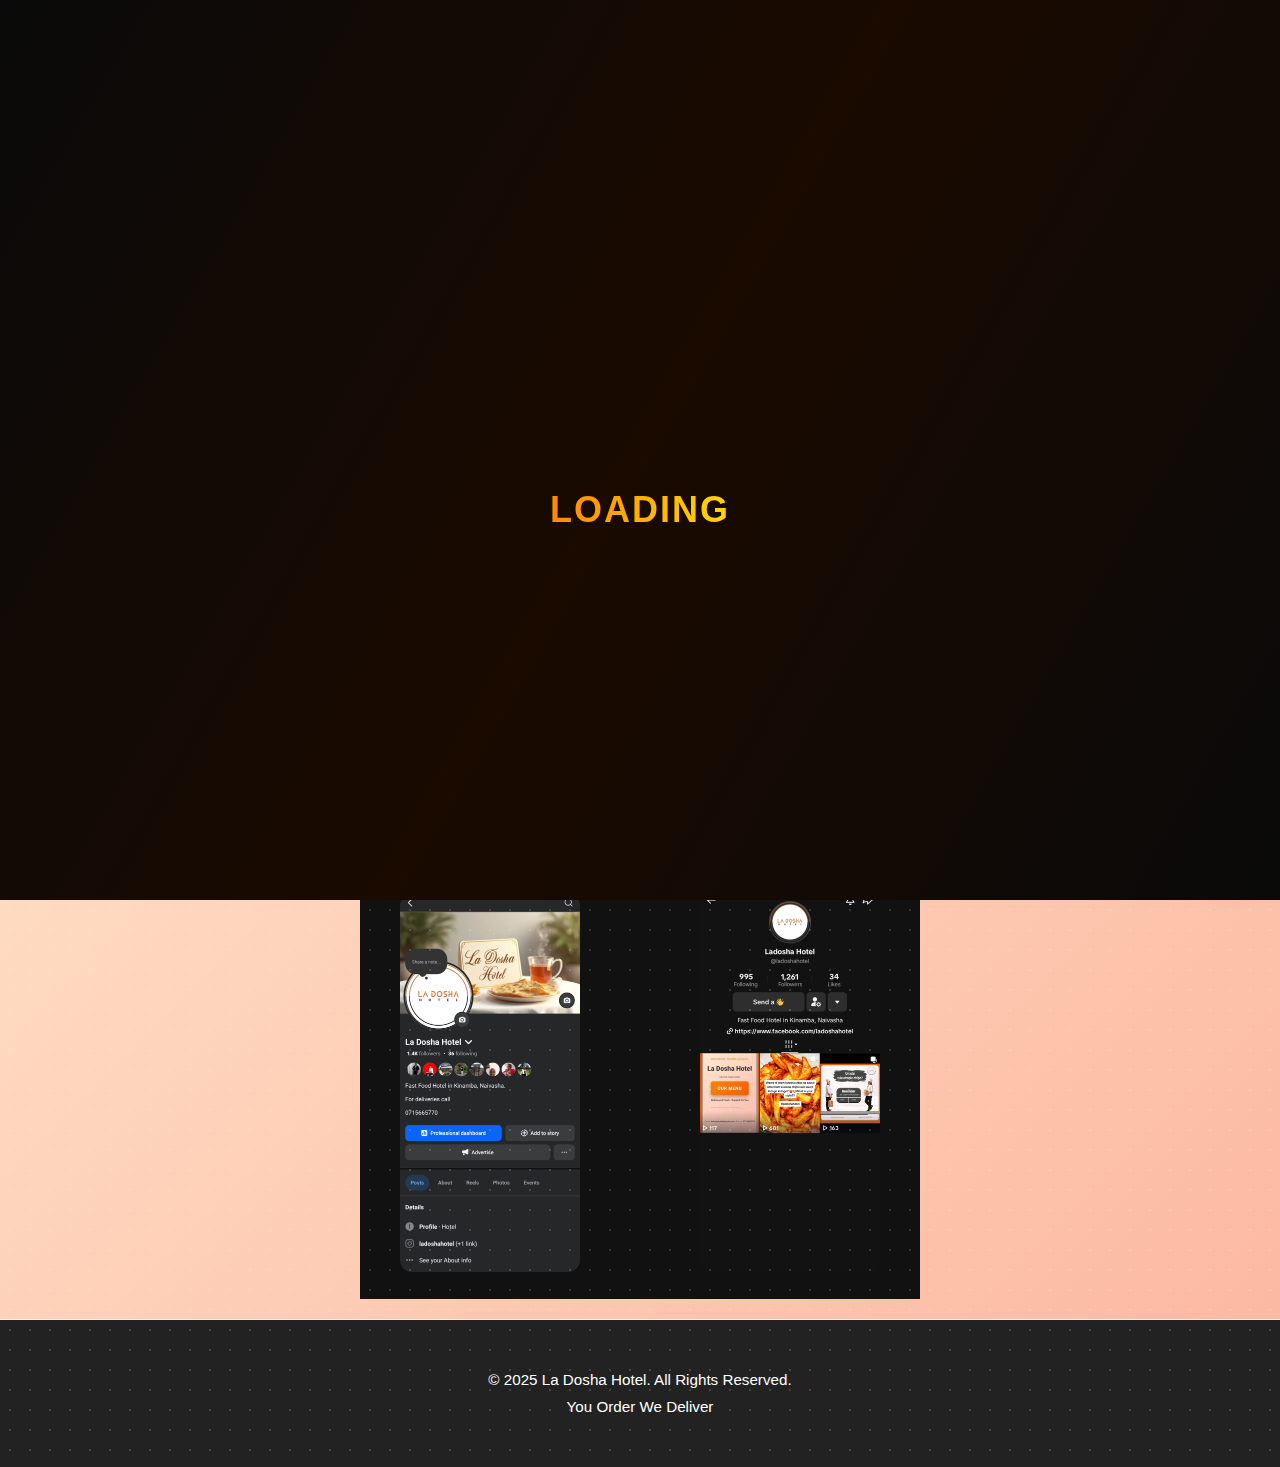
<file: index.html>
<!doctype html>
<html lang="en">
<head>
  <meta charset="utf-8" />
  <meta name="viewport" content="width=device-width,initial-scale=1" />
  <title>Home La Dosha Hotel</title>
  <link rel="stylesheet" href="css/style.css" />
  <link rel="manifest" href="manifest.json">
  <meta name="theme-color" content="#ff8800">

  <!-- Favicon -->
  <link rel="icon" type="image/png" href="assets/images/ladoshalogo.png" />
  <link rel="shortcut icon" href="assets/images/ladoshalogo.png" type="image/png" />

  <style>
    /* ===== Reset & Base ===== */
    body {
      margin: 0;
      font-family: sans-serif;
      background: linear-gradient(135deg, #ffecd2, #fcb69f);
      display: flex;
      flex-direction: column;
      align-items: center;
      padding-top: 100px; /* Space for header */
      min-height: 100vh;
      overflow-x: hidden;
      position: relative;
    }
    a { text-decoration: none; color: inherit; }

    /* ===== Header ===== */
    .site-header {
      position: fixed;
      top: 0;
      width: 100%;
      background: rgba(255,255,255,0.95);
      z-index: 10;
      box-shadow: 0 2px 8px rgba(0,0,0,0.1);
    }
    .site-header .container {
      display: flex;
      justify-content: space-between;
      align-items: center;
      padding: 10px 20px;
    }
    .logo img { height:50px; width:auto; }
    .main-nav { display: flex; gap: 20px; align-items: center; }
    .main-nav a { font-weight: 500; color: #333; transition: color 0.3s; }
    .main-nav a:hover { color: #ff8800; }
    .menu-toggle { display: none; flex-direction: column; justify-content: space-between; width: 25px; height: 18px; background: none; border: none; cursor: pointer; }
    .menu-toggle span { display: block; height: 3px; background: #333; border-radius: 2px; transition: 0.3s; }
    .main-nav.active { display: flex; flex-direction: column; gap: 10px; position: absolute; top: 60px; right: 20px; background: #fff; padding: 15px 20px; border-radius: 10px; box-shadow: 0 6px 20px rgba(0,0,0,0.15); }

    /* ===== Hero Section ===== */
    .menu-hero-wrapper { display: flex; flex-direction: column; align-items: center; text-align: center; margin-top: 40px; z-index: 1; }
    #menu-button {
      display: inline-block;
      background: linear-gradient(135deg, #ff8800, #ff6600);
      color: #fff;
      padding: 30px 70px;
      border-radius: 15px;
      font-weight: 800;
      font-size: 2.5rem;
      letter-spacing: 2px;
      box-shadow: 0 12px 25px rgba(0,0,0,0.25);
      cursor: pointer;
      transform: scale(0);
      animation: blowUp 1s forwards;
      animation-timing-function: cubic-bezier(0.68, -0.55, 0.27, 1.55);
      transition: all 0.3s ease;
      position: relative;
      z-index: 2;
    }
    #menu-button:hover { transform: scale(1.08); box-shadow: 0 18px 35px rgba(0,0,0,0.3); background: linear-gradient(135deg, #ff9933, #ff5500); }
    .menu-subtitle { margin-top: 20px; font-size: 1.3rem; font-weight: 500; color: #222; opacity: 0; transform: translateY(20px); animation: slideUp 1s forwards; animation-delay: 1s; }
    .menu-story { margin-top: 15px; font-size: 1.4rem; font-weight: bold; color: #222; max-width: 800px; opacity: 0; transform: translateY(20px); animation: slideUp 1s forwards; animation-delay: 1.5s; }
    .hero-contact { margin-top: 25px; font-size: 0.95rem; text-align: center; }
    .hero-contact a { color: #333; font-weight: 500; }

    /* ===== Live Game Section ===== */
    .live-game {
      margin: 40px auto;
      padding: 25px;
      max-width: 600px;
      text-align: center;
      background: #fff;
      border-radius: 16px;
      box-shadow: 0 8px 25px rgba(0,0,0,0.15);
      animation: pulseGlow 2s infinite;
      margin-top: 20px;
      position: sticky;
      top: 100px; /* stays below header */
      z-index: 5;
    }
    .live-indicator {
      display: flex;
      justify-content: center;
      align-items: center;
      font-weight: bold;
      color: #e60000;
      font-size: 1.3rem;
      margin-bottom: 10px;
    }
    .live-indicator .dot {
      width: 12px;
      height: 12px;
      background: #e60000;
      border-radius: 50%;
      margin-right: 8px;
      animation: blink 1s infinite;
    }
    .live-desc {
      font-size: 1.1rem;
      color: #333;
      margin-bottom: 15px;
    }
    .live-btn {
      display: inline-block;
      padding: 12px 25px;
      font-weight: bold;
      font-size: 1.1rem;
      background: linear-gradient(135deg, #ff8800, #ff5500);
      color: #fff;
      border-radius: 10px;
      box-shadow: 0 6px 18px rgba(0,0,0,0.2);
      transition: transform 0.3s ease, background 0.3s ease;
    }
    .live-btn:hover {
      transform: scale(1.05);
      background: linear-gradient(135deg, #ff9933, #ff3300);
    }
    @keyframes blink {
      0%, 50%, 100% { opacity: 1; }
      25%, 75% { opacity: 0; }
    }
    @keyframes pulseGlow {
      0% { box-shadow: 0 0 10px rgba(255,0,0,0.3); }
      50% { box-shadow: 0 0 25px rgba(255,0,0,0.6); }
      100% { box-shadow: 0 0 10px rgba(255,0,0,0.3); }
    }

    /* ===== Animations ===== */
    @keyframes blowUp { 0% { transform: scale(0); opacity:0; } 60% { transform: scale(1.2); opacity:1; } 80% { transform: scale(0.95); } 100% { transform: scale(1); } }
    @keyframes slideUp { from { opacity: 0; transform: translateY(20px); } to { opacity: 1; transform: translateY(0); } }

    /* Floating particles */
    body::before {
      content:"";
      position:absolute; top:0; left:0; width:100%; height:100%;
      background: radial-gradient(circle, rgba(255,255,255,0.15) 1px, transparent 1px);
      background-size: 20px 20px; pointer-events:none;
      animation: moveParticles 30s linear infinite; z-index: 0;
    }
    @keyframes moveParticles { from { background-position:0 0; } to { background-position:400px 400px; } }

    /* ===== Footer ===== */
    .footer { margin-top: auto; width: 100%; background: #222; color: #fff; padding: 30px 20px; text-align: center; font-size: 0.95rem; }

    /* ===== Responsive ===== */
    @media(max-width:768px){
      #menu-button { font-size:2rem; padding:25px 50px; }
      .menu-subtitle { font-size:1.1rem; }
      .menu-story { font-size:1rem; letter-spacing: 0.3rem; }
      .main-nav { display: none; flex-direction: column; }
      .menu-toggle { display: flex; }
      .main-nav.active { display: flex; }
    }
  </style>
</head>
<body>
<script>
  // Load preloader
  fetch("preloader.html")
    .then(r => r.text())
    .then(data => {
      document.body.insertAdjacentHTML("afterbegin", data);
      document.body.style.overflow = "hidden";
      window.addEventListener("load", () => {
        const preloader = document.getElementById("preloader");
        if(preloader){ preloader.classList.add("fade-out"); setTimeout(()=>preloader.remove(),600); }
        document.body.style.overflow = "auto";
      });
      setTimeout(() => {
        const preloader = document.getElementById("preloader");
        if(preloader){ preloader.classList.add("fade-out"); setTimeout(()=>preloader.remove(),600); document.body.style.overflow = "auto"; }
      }, 5000);
    });
</script>

<!-- HEADER -->
<header class="site-header">
  <div class="header-inner">
    <!-- Logo -->
    <div class="logo">
      <a href="index.html">
        <img src="assets/images/ladoshalogo.png" alt="La Dosha Hotel Logo" />
      </a>
    </div>

    <!-- Nav Menu -->
    <nav class="main-nav" id="navMenu">
      <a href="index.html">Home</a>
      <a href="menu.html">Menu</a>
      <a href="explore.html">Explore</a>
      <a href="about.html">About</a>
      <a href="contact.html">Contact</a>
      <a href="destinations.html">Destination</a>
    </nav>

    <!-- Cart + Hamburger -->
    <div class="header-actions">
      <a href="cart.html" class="cart-float">🛒 <span id="cart-count" class="cart-count">0</span></a>
      <button class="menu-toggle" aria-label="Toggle menu">
        <span></span><span></span><span></span>
      </button>
    </div>
  </div>
</header>

<!-- TOAST -->
<div id="toast" class="toast"></div>

<style>
  .site-header {
    position: fixed;
    top: 0; width: 100%;
    background: #fff;
    box-shadow: 0 2px 8px rgba(0,0,0,0.1);
    z-index: 1000;
  }
  .header-inner {
    display: flex; justify-content: space-between; align-items: center;
    padding: 10px 20px;
  }
  .logo img { height: 50px; width: auto; }
  .main-nav { display: flex; gap: 20px; }
  .main-nav a { color: #333; font-weight: 500; transition: color 0.3s; }
  .main-nav a:hover { color: #ff8800; }
  .header-actions { display: flex; align-items: center; gap: 10px; }

  /* Hamburger */
  .menu-toggle {
    display: none;
    flex-direction: column; justify-content: space-between;
    width: 25px; height: 18px;
    background: none; border: none; cursor: pointer;
  }
  .menu-toggle span {
    display: block;
    height: 3px; background: #333; border-radius: 2px;
  }

  /* Mobile Menu (animated) */
  @media (max-width: 768px) {
    .main-nav {
      display: flex;
      flex-direction: column;
      position: absolute; top: 60px; right: 20px;
      background: #fff;
      padding: 15px 20px;
      border-radius: 10px;
      box-shadow: 0 6px 20px rgba(0,0,0,0.15);
      opacity: 0;
      transform: translateY(-15px);
      pointer-events: none;
      transition: all 0.3s ease;
    }
    .main-nav.active {
      opacity: 1;
      transform: translateY(0);
      pointer-events: auto;
    }
    .menu-toggle { display: flex; }
  }
</style>

<script>
  const menuToggle = document.querySelector('.menu-toggle');
  const navMenu = document.getElementById('navMenu');
  const navLinks = navMenu.querySelectorAll('a');

  // Toggle open/close
  menuToggle.addEventListener('click', () => {
    navMenu.classList.toggle('active');
  });

  // Close menu when a link is clicked
  navLinks.forEach(link => {
    link.addEventListener('click', () => {
      navMenu.classList.remove('active');
    });
  });

  // Optional: close if you click outside menu
  document.addEventListener('click', (e) => {
    if (!navMenu.contains(e.target) && !menuToggle.contains(e.target)) {
      navMenu.classList.remove('active');
    }
  });
</script>



<main class="container">
  <div class="menu-hero-wrapper">
    <div class="animated-bullet">Now Serving • Kinamba, Naivasha</div>
    <h1 class="hype">La Dosha Hotel</h1>
    <div class="hero-subtitle">Fast Food Hotel</div>
    <a href="menu.html" id="menu-button" class="menu-button" role="button" aria-label="Open Menu">OPEN MENU</a>
    <span class="menu-subtitle">You Order, We Deliver.</span>
    <p class="menu-story" id="clock"></p>
    <script>
      function updateClock() {
        const now = new Date();
        const options = { weekday: 'long', hour: '2-digit', minute: '2-digit', second: '2-digit' };
        document.getElementById("clock").textContent = now.toLocaleTimeString([], options);
      }
      setInterval(updateClock, 1000);
      updateClock();
    </script>
    <div class="hero-contact">
      Email: <a href="mailto:ladoshahotel@gmail.com">ladoshahotel@gmail.com</a> • 
      Phone: <a href="tel:+254715665770">+254 715 665 770</a>
    </div>
  </div>

  <!-- 🔴 Live Game Section -->
  <section class="live-game">
    <div class="live-indicator">
      <span class="dot"></span> Live Game Ongoing
    </div>
    <p class="live-desc">Spin the wheel now and order a surprise meal!</p>
    <a href="game.html" class="live-btn">Join Game</a>
  </section>
</main>

<!-- SOCIAL MEDIA SECTION ABOVE FOOTER -->
<div id="social-media-section">
  <div id="facebook-bar">
    <a href="https://www.facebook.com/ladoshahotel" target="_blank" class="facebook-link">
      <img src="assets/Social Media Platforms/facebook-screenshot.jpg" alt="Facebook Screenshot">
    </a>  
  </div>

  <div id="tiktok-bar">
    <a href="https://www.tiktok.com/@ladoshahotel" target="_blank" class="tiktok-link">
      <img src="assets/Social Media Platforms/tiktok-screenshot.jpg" alt="TikTok Screenshot">
    </a>
  </div>
</div>

<style>
  /* Container above footer */
  #social-media-section {
    display: flex;
    justify-content: space-between; /* Facebook left, TikTok right */
    align-items: center;
    padding: 20px 40px; 
    background-color: #111;
    max-width: 1200px; /* optional: keeps content from stretching too much */
    margin: 0 auto;     /* centers container on ultra-wide screens */    
    margin-bottom: 20px;
  }

  /* Links and images */
  .facebook-link img, .tiktok-link img {
    width: 180px; 
    height: auto;
    border-radius: 12px;
    object-fit: cover;
    transition: transform 0.3s, box-shadow 0.3s;
    cursor: pointer;
  }

  .facebook-link img:hover, .tiktok-link img:hover {
    transform: scale(1.05);
    box-shadow: 0 4px 12px rgba(0,0,0,0.4);
  }

  #facebook-bar {
  margin-right: 60px; /* increase space to TikTok */
}

#tiktok-bar {
  margin-left: 60px;  /* optional: adds extra spacing from Facebook */
}

  /* Responsive adjustments */
  @media (max-width: 1024px) {
    .facebook-link img, .tiktok-link img {
      width: 160px;
    }
  }

  @media (max-width: 768px) {
    .facebook-link img, .tiktok-link img {
      width: 140px;
    }
  }

  @media (max-width: 480px) {
    .facebook-link img, .tiktok-link img {
      width: 110px;
    }
  }
</style>



<footer class="footer">
  <div class="container">
    <p>&copy; 2025 La Dosha Hotel. All Rights Reserved.</p>
    <p>You Order We Deliver</p>
  </div>
</footer>

<script>
  // ------------------ CART FUNCTIONS ------------------
  function addToCart(id, name, price, qty, extra) {
    let cart = JSON.parse(localStorage.getItem("cart")) || [];

    let existing = cart.find(item => item.id === id);
    if (existing) {
      existing.qty += qty;
    } else {
      cart.push({ id, name, price, qty, img: extra?.img || "", note: extra?.note || "" });
    }

    localStorage.setItem("cart", JSON.stringify(cart));
    updateCartCount();
    showToast(name + " added to cart ✅");
  }

  function updateCartCount() {
    let cart = JSON.parse(localStorage.getItem("cart")) || [];
    let total = cart.reduce((sum, item) => sum + item.qty, 0);

    // ✅ Make sure we target the cart-count element
    const cartCount = document.getElementById("cart-count");
    if (cartCount) cartCount.textContent = total;
  }

  function showToast(msg){
    const toast = document.getElementById("toast");
    toast.textContent = msg;
    toast.classList.add("show");
    setTimeout(()=>toast.classList.remove("show"), 2000);
  }

  // ✅ Run on page load so cart count is correct
  document.addEventListener("DOMContentLoaded", updateCartCount);
</script>


<script>
  const menuToggle = document.querySelector('.menu-toggle');
  const navMenu = document.getElementById('navMenu');
  menuToggle.addEventListener('click', () => navMenu.classList.toggle('active'));
  if ('serviceWorker' in navigator) {
    navigator.serviceWorker.register('service-worker.js')
      .then(() => console.log('Service Worker registered'));
  }
</script>

<!-- PWA Install Button (Persistent Float) -->
<div id="install-widget" style="
  position: fixed;
  bottom: 80px;
  left: 20px;
  width: 220px;
  background: #ff8800;
  color: #fff;
  padding: 12px 16px;
  border-radius: 12px;
  box-shadow: 0 4px 15px rgba(0,0,0,0.2);
  font-family: sans-serif;
  display: flex;
  align-items: center;
  justify-content: space-between;
  z-index: 9999;
  cursor: pointer;
  transition: transform 0.3s ease;
">
  <span style="font-weight: bold; font-size: 14px;">Install La Dosha App</span>
  <button id="install-widget-btn" style="
    background: #fff;
    color: #ff8800;
    border: none;
    border-radius: 8px;
    padding: 6px 12px;
    font-weight: bold;
    cursor: pointer;
  ">⬇️</button>
</div>

<script>
let deferredPrompt;
const installWidget = document.getElementById('install-widget');
const installBtn = document.getElementById('install-widget-btn');

installWidget.style.display = 'none'; // Hide initially

// Triggered when PWA can be installed
window.addEventListener('beforeinstallprompt', (e) => {
  e.preventDefault();
  deferredPrompt = e;
  installWidget.style.display = 'flex';
  installWidget.style.transform = 'translateX(0)';
});

// Click on widget to install
installBtn.addEventListener('click', async () => {
  if(deferredPrompt){
    deferredPrompt.prompt();
    const { outcome } = await deferredPrompt.userChoice;
    console.log('User choice:', outcome);
    deferredPrompt = null;
    if(outcome === 'accepted'){
      installWidget.style.display = 'none';
    }
  }
});

// Optional: click anywhere on widget triggers install
installWidget.addEventListener('click', () => installBtn.click());

// Optional: minimize on swipe or click outside
let minimized = false;
installWidget.addEventListener('dblclick', () => {
  if(!minimized){
    installWidget.style.transform = 'translateX(-170px)'; // slide partially left
    minimized = true;
  } else {
    installWidget.style.transform = 'translateX(0)';
    minimized = false;
  }
});

// Once app is installed, hide the widget
window.addEventListener('appinstalled', () => {
  installWidget.style.display = 'none';
  console.log('App installed successfully!');
});
</script>

<!-- Service-worker to make the app fully support offline use -->
<script>
if ("serviceWorker" in navigator) {
  navigator.serviceWorker.register("/service-worker.js")
    .then(() => console.log("✅ Service Worker registered"))
    .catch(err => console.error("SW registration failed:", err));
}
</script>


<!-- A pop up to notify one that they are offline -->
<div id="offline-notice">
  ⚠️ You are offline. Some features may be limited.
</div>

<style>
  #offline-notice {
    display: none;
    position: fixed;
    bottom: 20px;
    left: 50%;
    transform: translateX(-50%);
    background: #ff4444;
    color: #fff;
    padding: 12px 20px;
    border-radius: 8px;
    font-weight: bold;
    box-shadow: 0 4px 12px rgba(0,0,0,0.2);
    z-index: 9999;
    animation: fadeInOut 0.5s ease;
  }

  @keyframes fadeInOut {
    from { opacity: 0; transform: translate(-50%, 20px); }
    to   { opacity: 1; transform: translate(-50%, 0); }
  }
</style>

<script>
  // Show popup when offline, hide when back online
  function updateOnlineStatus() {
    const notice = document.getElementById("offline-notice");
    if (navigator.onLine) {
      notice.style.display = "none";
    } else {
      notice.style.display = "block";
    }
  }

  window.addEventListener("online", updateOnlineStatus);
  window.addEventListener("offline", updateOnlineStatus);

  // Run once at startup
  updateOnlineStatus();
</script>

<!-- Mobile install app data -->
<script>
  let deferredPrompt;
  const installBtn = document.createElement("button");
  installBtn.innerText = "📲 Install La Dosha App";
  installBtn.style.position = "fixed";
  installBtn.style.bottom = "20px";
  installBtn.style.right = "20px";
  installBtn.style.padding = "12px 20px";
  installBtn.style.background = "#ff5500";
  installBtn.style.color = "#fff";
  installBtn.style.border = "none";
  installBtn.style.borderRadius = "10px";
  installBtn.style.fontSize = "16px";
  installBtn.style.fontWeight = "bold";
  installBtn.style.boxShadow = "0 4px 10px rgba(0,0,0,0.2)";
  installBtn.style.cursor = "pointer";
  installBtn.style.display = "none"; // hidden until available
  document.body.appendChild(installBtn);

  window.addEventListener("beforeinstallprompt", (e) => {
    e.preventDefault();
    deferredPrompt = e;
    installBtn.style.display = "block"; // show button on phones
  });

  installBtn.addEventListener("click", async () => {
    installBtn.style.display = "none";
    if (deferredPrompt) {
      deferredPrompt.prompt();
      const { outcome } = await deferredPrompt.userChoice;
      console.log("User choice:", outcome);
      deferredPrompt = null;
    }
  });
</script>



</body>
</html>
</file>
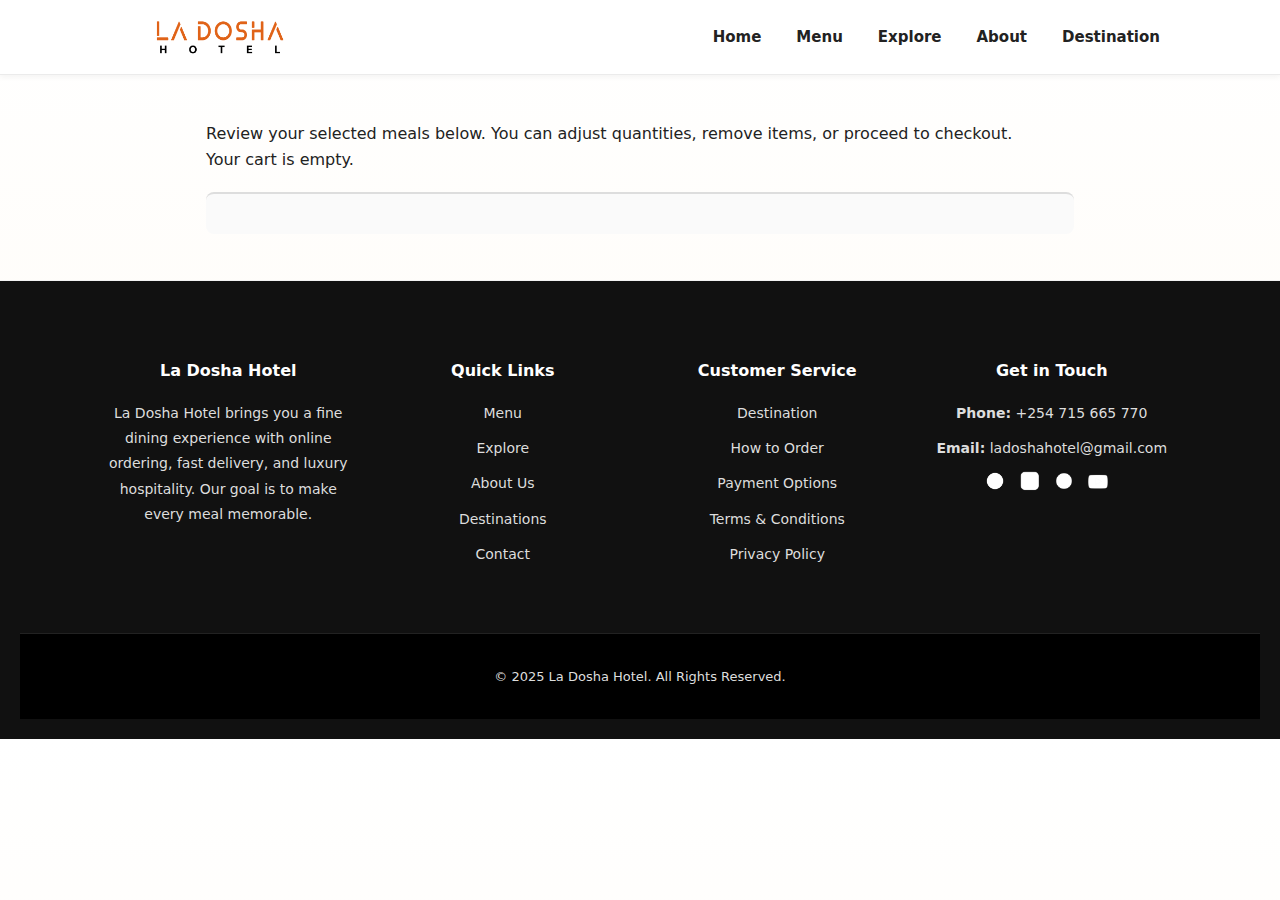
<file: cart.html>
<!doctype html>
<html lang="en">
<head>
  <meta charset="utf-8" />
  <meta name="viewport" content="width=device-width,initial-scale=1" />
  <title>Your Cart — La Dosha Hotel</title>
  <link rel="stylesheet" href="css/style.css" />
  <style>
    .cart-page {
      margin: 30px auto;
      max-width: 900px;
    }
    .cart-row {
      display: flex;
      align-items: center;
      gap: 16px;
      margin-bottom: 16px;
      padding-bottom: 12px;
      border-bottom: 1px solid #eee;
    }
    .cart-row img {
      width: 80px;
      height: 80px;
      object-fit: cover;
      border-radius: 8px;
    }
    .cart-summary {
      margin-top: 20px;
      padding: 20px;
      border-top: 2px solid #ddd;
      background: #fafafa;
      border-radius: 8px;
      display: flex;
      flex-direction: column;
      gap: 12px;
      align-items: flex-end;
    }
    .cart-summary strong {
      font-size: 18px;
      color: #333;
    }
    .cart-actions {
      display: flex;
      gap: 10px;
      flex-wrap: wrap;
      justify-content: flex-end;
    }
    .btn {
      padding: 10px 18px;
      border: none;
      border-radius: 6px;
      cursor: pointer;
      text-decoration: none;
      text-align: center;
    }
    .btn.primary {
      background: #ff8800;
      color: #fff;
      font-weight: 600;
    }
    .btn.primary:hover { background: #e67600; }
    .btn.secondary {
      background: #f0f0f0;
      color: #333;
    }
    .btn.secondary:hover { background: #ddd; }

    /* Sticky checkout bar for mobile */
    .checkout-bar {
      display: none;
    }
    @media (max-width: 768px) {
      .checkout-bar {
        display: flex;
        justify-content: space-between;
        align-items: center;
        position: sticky;
        bottom: 0;
        left: 0;
        right: 0;
        background: #fff;
        padding: 12px 20px;
        border-top: 2px solid #ddd;
        box-shadow: 0 -4px 8px rgba(0,0,0,0.05);
        z-index: 1000;
      }
      .checkout-bar strong {
        font-size: 16px;
      }
    }

    /* Header & mobile menu */
    .menu-toggle { display: none; flex-direction: column; gap: 4px; border: none; background: none; cursor: pointer; }
    .menu-toggle span { display: block; width: 25px; height: 3px; background: #000; border-radius: 2px; }
    .main-nav { display: flex; gap: 15px; }
    @media (max-width: 768px) {
      .menu-toggle { display: flex; }
      .main-nav {
        display: none;
        flex-direction: column;
        background: #fff;
        position: absolute;
        top: 60px;
        right: 20px;
        padding: 15px;
        border-radius: 8px;
        box-shadow: 0 4px 12px rgba(0,0,0,0.1);
      }
      .main-nav.active { display: flex; }
      .main-nav a { padding: 8px 0; }
    }
  </style>
</head>
<body>

<!-- ================= HEADER ================= -->
<header class="site-header">
  <div class="container header-inner">
    <!-- Logo -->
    <div class="logo">
      <a href="index.html">
        <img src="assets/images/ladoshalogo.png"
             alt="La Dosha Hotel Logo"
             style="height:50px; width:auto; vertical-align:middle;" />
      </a>
    </div>
    <!-- Mobile menu toggle -->
    <button class="menu-toggle" aria-label="Toggle menu">
      <span></span>
      <span></span>
      <span></span>
    </button>
    <!-- Navigation -->
    <nav class="main-nav" id="navMenu">
      <a href="index.html">Home</a>
      <a href="menu.html">Menu</a>
      <a href="explore.html">Explore</a>
      <a href="about.html">About</a>
      <a href="destinations.html">Destination</a>
    </nav>
  </div>
</header>

<!-- ================= MAIN CONTENT ================= -->
<main class="container cart-page">
  <p>Review your selected meals below. You can adjust quantities, remove items, or proceed to checkout.</p>

  <!-- Cart Contents -->
  <div id="cart-contents"></div>

  <!-- Cart Summary -->
  <div id="cart-summary" class="cart-summary"></div>
</main>

<!-- Sticky Checkout Bar (mobile) -->
<div class="checkout-bar">
  <strong>Total: <span id="mobile-total">KES 0</span></strong>
  <a class="btn primary" href="checkout.html">Checkout</a>
</div>

<!-- ================= FOOTER ================= -->
<footer class="footer">
  <div class="footer-top">
    <div class="container footer-grid">
      
      <!-- About -->
      <div class="footer-col">
        <h4>La Dosha Hotel</h4>
        <p>La Dosha Hotel brings you a fine dining experience with online ordering, 
          fast delivery, and luxury hospitality. Our goal is to make every meal memorable.</p>
      </div>

      <!-- Quick Links -->
      <div class="footer-col">
        <h4>Quick Links</h4>
        <ul>
          <li><a href="menu.html">Menu</a></li>
          <li><a href="explore.html">Explore</a></li>
          <li><a href="about.html">About Us</a></li>
          <li><a href="destinations.html">Destinations</a></li>
          <li><a href="contact.html">Contact</a></li>
        </ul>
      </div>

      <!-- Customer Service -->
      <div class="footer-col">
        <h4>Customer Service</h4>
        <ul>
          <li><a href="destinations.html">Destination</a></li>
          <li><a href="cart.html">How to Order</a></li>
          <li><a href="checkout.html">Payment Options</a></li>
          <li><a href="index.html">Terms & Conditions</a></li>
          <li><a href="index.html">Privacy Policy</a></li>
        </ul>
      </div>

      <!-- Contact -->
      <div class="footer-col">
        <h4>Get in Touch</h4>
        <p><strong>Phone:</strong> +254 715 665 770</p>
        <p><strong>Email:</strong> ladoshahotel@gmail.com</p>
        <div class="social-links">
          <a href="https://www.facebook.com/ladoshahotel/"><img src="assets/icons/facebook.png" alt="Facebook"></a>
          <a href="#"><img src="assets/icons/instagram.png" alt="Instagram"></a>
          <a href="#"><img src="assets/icons/x.png" alt="X"></a>
          <a href="#"><img src="assets/icons/youtube.png" alt="YouTube"></a>
        </div>
      </div>

    </div>
  </div>
  
  <div class="footer-bottom">
    <div class="container">
      <p>&copy; 2025 La Dosha Hotel. All Rights Reserved.</p>
    </div>
  </div>
</footer>

<!-- ================= SCRIPTS ================= -->
<script src="js/cart.js"></script>
<script>
  // Mobile menu toggle
  const menuToggle = document.querySelector('.menu-toggle');
  const navMenu = document.getElementById('navMenu');
  menuToggle.addEventListener('click', () => {
    navMenu.classList.toggle('active');
  });

  // Render cart and summary actions
  const oldRenderCart = renderCart;
  renderCart = function () {
    oldRenderCart();
    const summary = document.getElementById('cart-summary');
    const mobileTotal = document.getElementById('mobile-total');
    if (summary && summary.innerHTML.trim() !== '') {
      // Update mobile total
      const total = getCartTotal();
      mobileTotal.textContent = `KES ${total}`;
      summary.innerHTML += `
        <div class="cart-actions">
          <a class="btn secondary" href="menu.html">← Continue Shopping</a>
          <a class="btn primary" href="checkout.html">Checkout</a>
          <button class="btn secondary" onclick="clearCart()">Clear Cart</button>
        </div>
      `;
    }
  };
  document.addEventListener('DOMContentLoaded', renderCart);
</script>
</body>
</html>
</file>
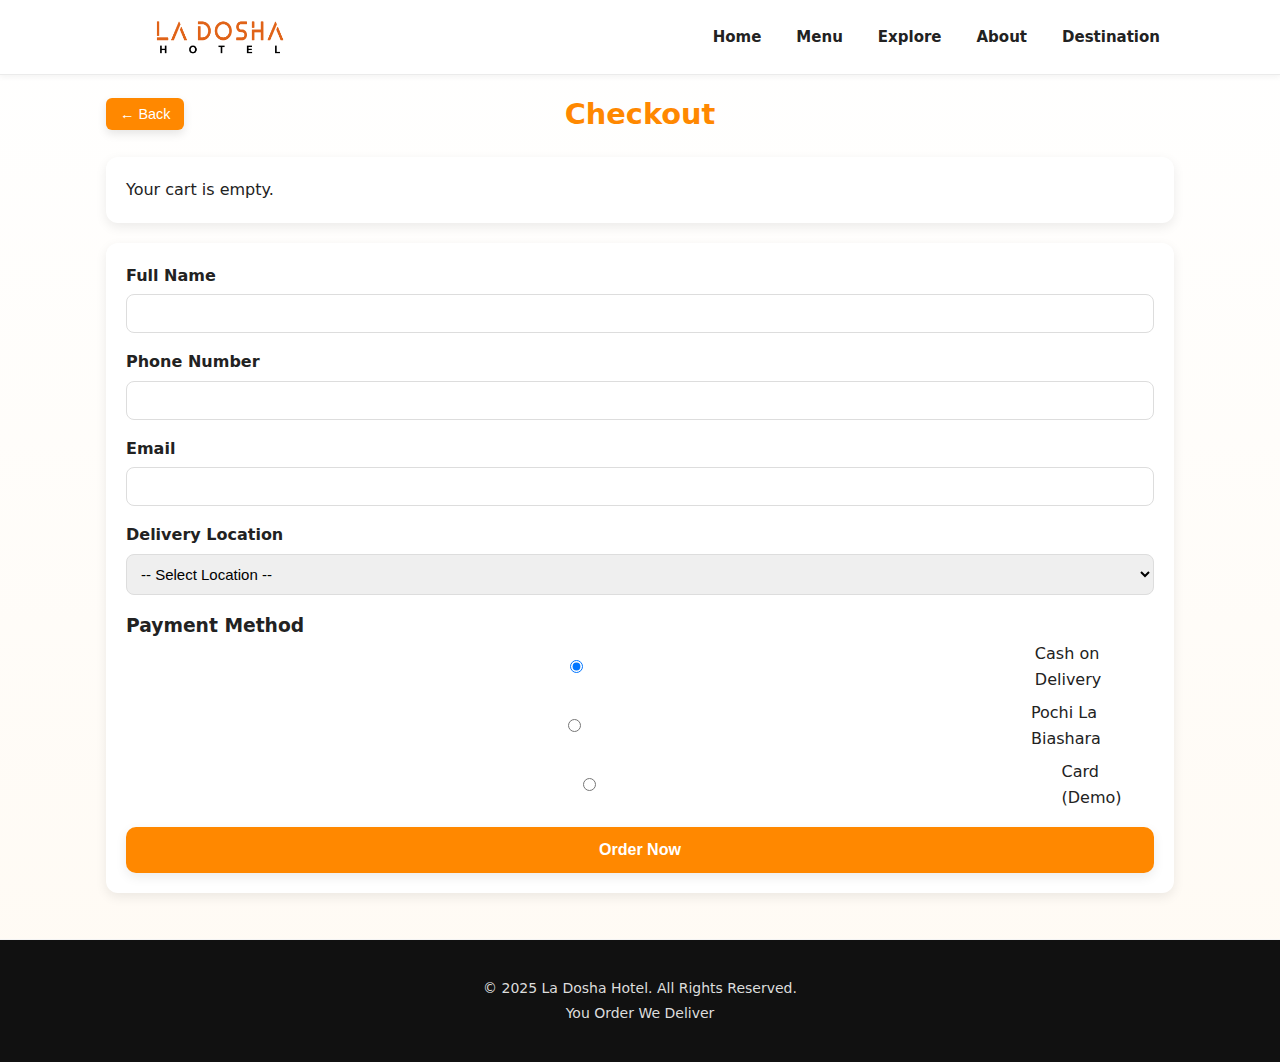
<file: checkout.html>
<!doctype html>
<html lang="en">
<head>
  <meta charset="utf-8"/>
  <meta name="viewport" content="width=device-width, initial-scale=1"/>
  <title>Checkout — La Dosha Hotel</title>
  <link rel="stylesheet" href="css/style.css"/>
  <link rel="icon" type="image/png" href="assets/images/ladoshalogo.png" />
  <link rel="shortcut icon" href="assets/images/ladoshalogo.png" type="image/png" />
  <link rel="manifest" href="manifest.json">
<meta name="theme-color" content="#ff8800">


  <style>
    h1 { text-align:center; margin:20px 0 30px; font-size:28px; font-weight:800; color:var(--brand); }
    .order-summary { margin:20px 0; background:#fff; border-radius:12px; box-shadow:var(--shadow-sm); padding:20px; }
    .order-item { display:flex; align-items:center; margin-bottom:14px; border-bottom:1px solid #f3f3f3; padding-bottom:10px; }
    .order-item img { width:64px; height:64px; object-fit:cover; margin-right:12px; border-radius:8px; }
    .order-item strong { display:block; margin-bottom:4px; }
    .checkout-form { background:#fff; border-radius:12px; padding:20px; box-shadow:var(--shadow-sm); }
    .form-group { margin-bottom:16px; }
    label { font-weight:600; display:block; margin-bottom:6px; }
    input, select { width:100%; padding:10px; border:1px solid #ddd; border-radius:8px; font-size:15px; }
    .payment-options label { font-weight:500; display:flex; align-items:center; gap:8px; margin-bottom:8px; }
    #checkout-result .card { margin-top:20px; padding:20px; border-radius:12px; background:#fdfcf8; box-shadow:var(--shadow-md); }
    .btn.primary { display:block; width:100%; padding:14px; font-size:16px; border-radius:10px; text-align:center; cursor:pointer; }
    .btn.secondary { display:inline-block; margin-top:10px; padding:10px 16px; background:#ddd; border-radius:8px; text-decoration:none; color:#000; }
    /* Modal */
    .modal-overlay { position:fixed; inset:0; background:rgba(0,0,0,0.6); display:flex; justify-content:center; align-items:center;
      opacity:0; visibility:hidden; transition:opacity 0.3s ease, visibility 0.3s ease; z-index:1000; }
    .modal-overlay.show { opacity:1; visibility:visible; }
    .modal { background:#fff; border-radius:12px; padding:24px; max-width:320px; text-align:center; transform:translateY(-30px); transition:transform 0.3s ease; }
    .modal-overlay.show .modal { transform:translateY(0); }
    .modal h3 { margin-bottom:16px; font-size:18px; font-weight:700; }
    .modal button { display:block; width:100%; margin:8px 0; padding:12px; border-radius:8px; font-size:16px; cursor:pointer; }
    .btn-email { background:#4285F4; color:#fff; }
    .btn-sms { background:#34B7F1; color:#fff; }
    .btn-wa { background:#25D366; color:#fff; }
    .btn-cancel { background:#ddd; }
  </style>
</head>
<body>
  <!-- ================= HEADER ================= -->
  <header class="site-header">
    <div class="container header-inner">
      <div class="logo">
        <a href="index.html"><img src="assets/images/ladoshalogo.png" alt="La Dosha Hotel Logo" style="height:50px; width:auto;"/></a>
      </div>
      <button class="menu-toggle" aria-label="Toggle menu"><span></span><span></span><span></span></button>
      <nav class="main-nav" id="navMenu">
        <a href="index.html">Home</a>
        <a href="menu.html">Menu</a>
        <a href="explore.html">Explore</a>
        <a href="about.html">About</a>
        <a href="destinations.html">Destination</a>
      </nav>
    </div>
  </header>

  <main class="container">

    <div style="position:relative; margin-bottom:20px;">
  <button onclick="history.back()" 
          style="
            position:absolute;
            left:0;
            top:50%;
            transform: translateY(-50%);
            padding:8px 14px;
            background:#ff8800;
            color:#fff;
            border:none;
            border-radius:6px;
            cursor:pointer;
            font-size:0.9rem;
            box-shadow:0 4px 10px rgba(0,0,0,0.1);
            transition:0.2s;
          "
          onmouseover="this.style.background='#e67600'"
          onmouseout="this.style.background='#ff8800'"
  >
    ← Back
  </button>
  <h1 style="text-align:center; font-size:1.8rem; margin:0;">Checkout</h1>
</div>


    <div id="order-summary" class="order-summary"></div>

    <form id="checkout-form" class="checkout-form">
      <div class="form-group"><label>Full Name</label><input required type="text" id="cust-name"/></div>
      <div class="form-group"><label>Phone Number</label><input required type="tel" id="cust-phone"/></div>
      <div class="form-group"><label>Email</label><input required type="email" id="cust-email"/></div>
      <div class="form-group">
        <label>Delivery Location</label>
        <select id="cust-location" required onchange="toggleCustomLocation(this)">
          <option value="">-- Select Location --</option>
          <option>SAMCOM PROPERTIES AGENCY</option>
          <option>WESTRN STEELMART</option>
          <option>Pema Electronics</option>
          <option>Beulah Hotel</option>
          <option>Rawhew Ranch</option>
          <option>Kinamba Centre</option>
          <option>A.I.C. Kinamba (church)</option>
          <option value="other">Other (Specify)</option>
        </select>
        <input type="text" id="custom-location" placeholder="Enter your location" style="display:none;margin-top:8px;"/>
      </div>
      <h3>Payment Method</h3>
      <div class="form-group payment-options">
        <label><input type="radio" name="payment" value="cod" checked/> Cash on Delivery</label>
        <label><input type="radio" name="payment" value="mpesa"/> Pochi La Biashara</label>
        <label><input type="radio" name="payment" value="card"/> Card (Demo)</label>
      </div>
      <button id="checkout-btn" class="btn primary" type="submit">Order Now</button>
    </form>

    <div id="checkout-result"></div>
  </main>

  <!-- Modal -->
  <div class="modal-overlay" id="orderModal">
    <div class="modal">
      <h3>Send order via</h3>
      <button class="btn-email">📧 Email</button>
      <button class="btn-sms">💬 SMS</button>
      <button class="btn-wa">🟢 WhatsApp</button>
      <button class="btn-cancel">Cancel</button>
    </div>
  </div>

  <footer class="footer">
  <div class="container">
    <p>&copy; 2025 La Dosha Hotel. All Rights Reserved.</p>
    <p>You Order We Deliver</p>
  </div>
</footer>

  <script src="js/cart.js"></script>
  <script>
    const summaryDiv = document.getElementById('order-summary');
    const checkoutBtn = document.getElementById('checkout-btn');
    const orderModal = document.getElementById('orderModal');

    function toggleCustomLocation(select) {
      const customInput = document.getElementById('custom-location');
      if (select.value === "other") { customInput.style.display="block"; customInput.required=true; }
      else { customInput.style.display="none"; customInput.required=false; customInput.value=""; }
    }

    function renderSummary() {
      const items = getCartItems();
      if (items.length === 0) { summaryDiv.innerHTML="<p>Your cart is empty.</p>"; return; }
      let html = "<h3>Your Order</h3>";
      items.forEach(item => {
        html += `
          <div class="order-item">
            <img src="${item.img}" alt="${item.name}"/>
            <div>
              <strong>${item.name}</strong>
              Qty: ${item.qty} × KES ${item.price}<br/>
              ${item.note ? `<em>Note: ${item.note}</em><br/>` : ""}
              <strong>KES ${item.qty * item.price}</strong>
            </div>
          </div>`;
      });
      html += `<p><strong>Total: KES ${getCartTotal()}</strong></p>`;
      summaryDiv.innerHTML = html;
    }
    renderSummary(); updateCounts();

    document.getElementById('checkout-form').addEventListener('submit', function(e){
      e.preventDefault();
      const name=document.getElementById('cust-name').value.trim();
      const phone=document.getElementById('cust-phone').value.trim();
      const email=document.getElementById('cust-email').value.trim();
      let location=document.getElementById('cust-location').value;
      if(location==="other"){ location=document.getElementById('custom-location').value.trim(); }
      const payment=document.querySelector('input[name="payment"]:checked').value;
      if(!name||!phone||!location){ alert("Please fill in all required fields."); return; }

      const items=getCartItems();
      const total=getCartTotal();
      const orderTime=new Date().toLocaleString();

      let message=`New Order - La Dosha Hotel%0A`;
      message+=`Name: ${name}%0A`;
      message+=`Phone: ${phone}%0A`;
      message+=`Email: ${email}%0A`;
      message+=`Location: ${location}%0A`;
      message+=`Payment: ${payment}%0A`;
      message+=`Time: ${orderTime}%0A`;
      message+=`Total: KES ${total}%0AItems:%0A`;
      items.forEach(it=>{
        message+=`- ${it.name} x${it.qty} (KES ${it.qty*it.price})`;
        if(it.note) message+=` | Note: ${it.note}`;
        message+=`%0A`;
      });

      orderModal.classList.add('show');
      orderModal.querySelector('.btn-email').onclick=()=>{ window.location.href=`mailto:ladoshahotel@gmail.com?subject=New Order&body=${message}`; orderModal.classList.remove('show'); };
      orderModal.querySelector('.btn-sms').onclick=()=>{ window.location.href=`sms:+254715665770?body=${message}`; orderModal.classList.remove('show'); };
      orderModal.querySelector('.btn-wa').onclick=()=>{ window.open(`https://wa.me/254715665770?text=${message}`,'_blank'); orderModal.classList.remove('show'); };
      orderModal.querySelector('.btn-cancel').onclick=()=>orderModal.classList.remove('show');

      document.getElementById('checkout-result').innerHTML=`
        <div class="card">
          <h3>🎉 Thank you, ${name}!</h3>
          <p>Your order total is <strong>KES ${total}</strong>.</p>
          <p>Payment Method: <strong>${payment.toUpperCase()}</strong></p>
          <p>We’ll contact you at <strong>${phone}</strong> to deliver to <strong>${location}</strong>.</p>
          <a href="index.html" class="btn secondary">Go Home</a>
        </div>`;
      clearCart(); renderSummary(); updateCounts();
    });
  </script>

  <!-- Your other scripts -->
  <script src="js/cart.js"></script>

  <!-- Service Worker registration -->
  <script>
    if ('serviceWorker' in navigator) {
      navigator.serviceWorker.register('sw.js')
        .then(() => console.log('Service Worker registered'));
    }
  </script>
</body>
</html>
</body>
</html>
</file>
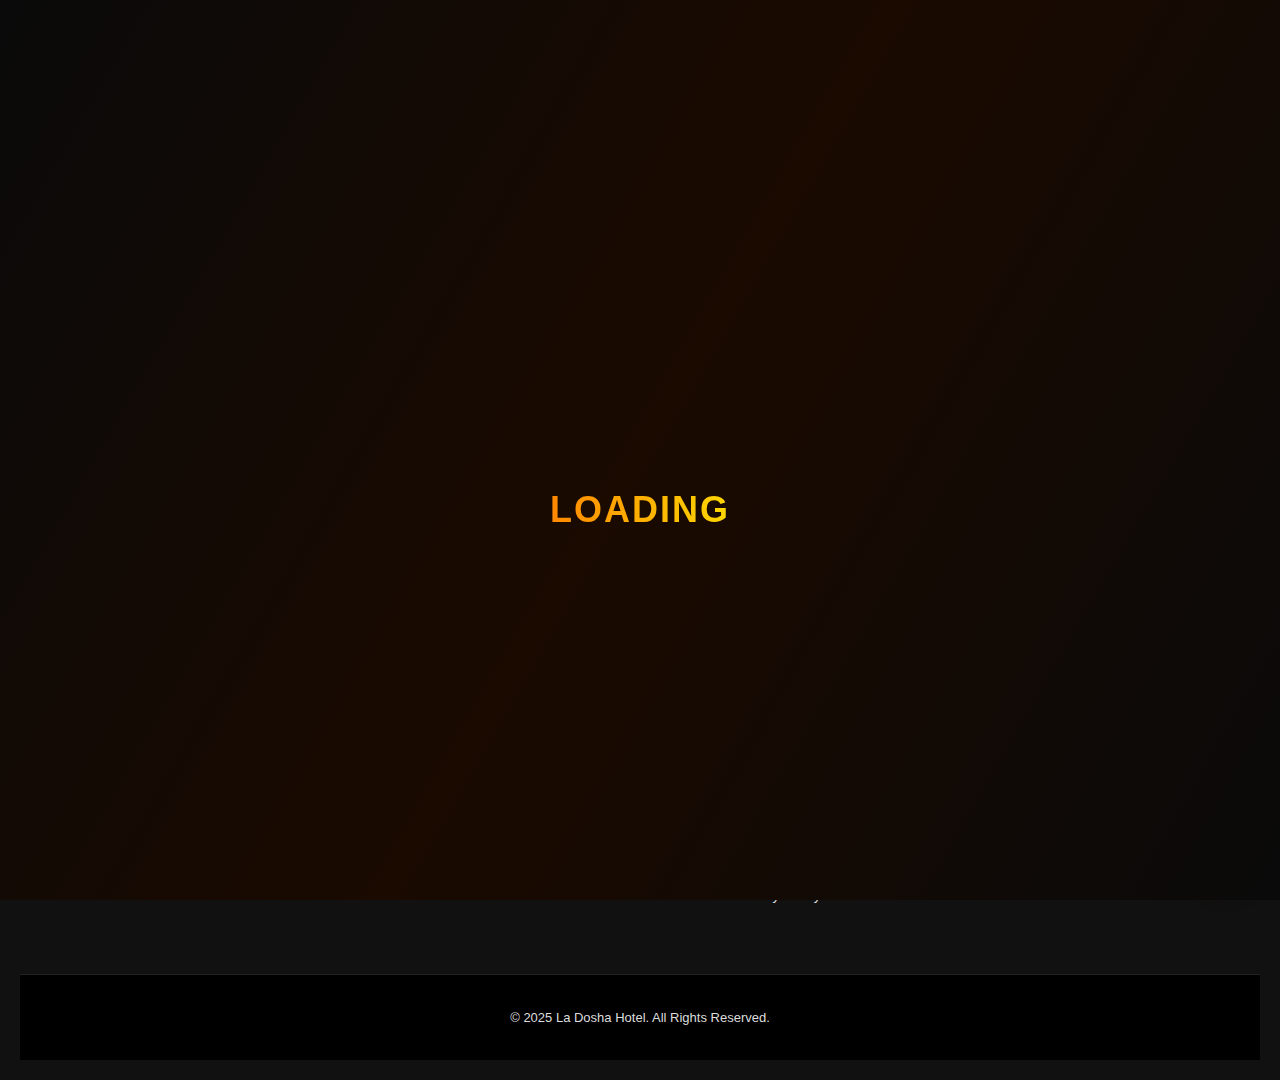
<file: contact.html>
<!doctype html>
<html lang="en">
<head>
  <meta charset="utf-8" />
  <meta name="viewport" content="width=device-width,initial-scale=1" />
  <title>Contact La Dosha Hotel</title>
  <link rel="stylesheet" href="css/style.css" />
  <link rel="manifest" href="manifest.json">
<meta name="theme-color" content="#ff8800">


  <!-- Favicon -->
<link rel="icon" type="image/png" href="assets/images/ladoshalogo.png" />
<link rel="shortcut icon" href="assets/images/ladoshalogo.png" type="image/png" />

  <style>
    body { font-family: sans-serif; background: #f9f9f9; margin:0; }
    .menu-grid { display: grid; grid-template-columns: repeat(auto-fill, minmax(220px, 1fr)); gap: 20px; margin: 20px 0; }
    .menu-item.card {
      border: 1px solid #ddd; border-radius: 10px; padding: 15px; text-align: center;
      background: #fff; transition: transform 0.2s ease, box-shadow 0.2s ease; position: relative; overflow: hidden;
    }
    .menu-item.card:hover { transform: translateY(-5px) scale(1.02); box-shadow: 0 6px 15px rgba(0,0,0,0.15); }
    .menu-item img { width: 100%; height: 160px; object-fit: cover; border-radius: 8px; }
    .menu-item h4 { margin: 10px 0 6px; font-size: 18px; }
    .menu-item .price { font-weight: bold; color: #ff8800; margin-bottom: 8px; }
    .btn { padding: 8px 14px; border: none; border-radius: 6px; cursor: pointer; text-decoration: none; text-align: center; margin: 3px 0; font-size: 14px; }
    .btn.primary { background: #ff8800; color: #fff; font-weight: 600; }
    .btn.primary:hover { background: #e67600; }
    .btn.secondary { background: #f0f0f0; color: #333; }
    .btn.secondary:hover { background: #ddd; }

    .details-dropdown {
      max-height: 0; overflow: hidden; transition: max-height 0.3s ease, padding 0.3s ease; text-align: left;
      margin-top: 0; padding: 0 0; border-top: 1px solid #eee; background: #fafafa; border-radius: 6px; font-size: 14px;
    }
    .details-dropdown.open { max-height: 350px; padding: 8px; margin-top: 8px; }
    .details-dropdown label { display: block; margin-top: 6px; font-weight: 500; }
    .details-dropdown input, .details-dropdown textarea, .details-dropdown select { width: 100%; margin-top: 3px; padding: 6px; border-radius: 6px; border: 1px solid #ccc; font-size: 14px; }
    .details-dropdown .quantity-box { display: flex; gap: 6px; align-items: center; margin-top: 6px; }

    .category-bar { display:flex; gap:8px; margin:20px 0; flex-wrap:wrap; }
    .category-bar button { padding:6px 12px; border-radius:6px; border:none; cursor:pointer; background:#eee; font-weight:500; }
    .category-bar button.active { background:#ff8800; color:#fff; }

    #menu-search { width:100%; padding:10px; border-radius:6px; border:1px solid #ccc; margin-bottom:15px; }

    .toast { position: fixed; bottom: 30px; right: 20px; background: #222; color: #fff; padding: 12px 18px; border-radius: 8px; font-size: 15px; font-weight: 600; opacity: 0; transform: translateY(20px); pointer-events: none; transition: opacity 0.4s ease, transform 0.4s ease; z-index: 3000; }
    .toast.show { opacity: 1; transform: translateY(0); }
  </style>
    
</head>
<body>
  <script>
  // Load preloader.html into the page
  fetch("preloader.html")
    .then(response => response.text())
    .then(data => {
      document.body.insertAdjacentHTML("afterbegin", data);
      document.body.style.overflow = "hidden"; // prevent scroll while loading

      // ✅ Ensure preloader disappears when everything is ready
      window.addEventListener("load", () => {
        const preloader = document.getElementById("preloader");
        if (preloader) {
          preloader.classList.add("fade-out");
          setTimeout(() => preloader.remove(), 600); // remove after fade
        }
        document.body.style.overflow = "auto"; // restore scroll
      });

      // ✅ Safety timeout (in case load never fires, e.g., with cached assets)
      setTimeout(() => {
        const preloader = document.getElementById("preloader");
        if (preloader) {
          preloader.classList.add("fade-out");
          setTimeout(() => preloader.remove(), 600);
          document.body.style.overflow = "auto";
        }
      }, 5000); // force remove after 5 seconds
    });
</script>

<header class="site-header">
  <div class="container header-inner">
    <div class="logo"><a href="index.html"><img src="assets/images/ladoshalogo.png" alt="La Dosha Hotel Logo" style="height:50px; width:auto;" /></a></div>
    <button class="menu-toggle" aria-label="Toggle menu"><span></span><span></span><span></span></button>
    <nav class="main-nav" id="navMenu">
      <a href="index.html">Home</a>
      <a href="menu.html">Menu</a>
      <a href="explore.html">Explore</a>
      <a href="about.html">About</a>
      <a href="destinations.html">Destination</a>
    </nav>
  </div>
</header>

<a href="cart.html" class="cart-float">🛒 <span id="cart-count" class="cart-count">0</span></a>
<div id="toast" class="toast"></div>

<!-- ================= MAIN CONTENT ================= -->
  <main class="container">

    <!-- Hero Section -->
    <section class="hero">
  <div class="hero-left">
    <div class="animated-bullet">Now Serving • Kinamba, Naivasha</div>

    <h1 class="hype">La Dosha Hotel</h1>

    <div class="hero-subtitle">
      Opened August 2025
    </div>

    <!-- Contact Info -->
    <div class="hero-contact">
      Email: <a href="mailto:ladoshahotel@gmail.com">ladoshahotel@gmail.com</a>
      • Phone: <a href="tel:+254715665770">0715665770</a>
    </div>
  </div>


</section>
<!-- Clients Feedback -->
    <section style="margin-top:20px;">
      <h2>Clients Feedback</h2>
      <div class="cards">
        <div class="card">
          <strong>Jane K.</strong>
          <p>"Warm atmosphere, delicious chips masala. Cozy ten-seater gem in Kinamba."</p>
        </div>

        <div class="card">
          <strong>Mark O.</strong>
          <p>"Quick delivery and friendly staff."</p>
        </div>

        <div class="card">
          <strong>Lillian M.</strong>
          <p>"Futuristic presentation and great taste."</p>
        </div>
      </div>
    </section>
  </main>

  <!-- ================= FOOTER ================= -->
<footer class="footer">
  <div class="footer-top">
    <div class="container footer-grid">
      
      <!-- About -->
      <div class="footer-col">
        <h4>La Dosha Hotel</h4>
        <p>La Dosha Hotel brings you a fine dining experience with online ordering, 
          fast delivery, and luxury hospitality. Our goal is to make every meal memorable.</p>
      </div>

      <!-- Quick Links -->
      <div class="footer-col">
        <h4>Quick Links</h4>
        <ul>
          <li><a href="menu.html">Menu</a></li>
          <li><a href="explore.html">Explore</a></li>
          <li><a href="about.html">About Us</a></li>
          <li><a href="destinations.html">Destinations</a></li>
          <li><a href="contact.html">Contact</a></li>
        </ul>
      </div>

      <!-- Customer Service -->
      <div class="footer-col">
        <h4>Customer Service</h4>
        <ul>
          <li><a href="destinations.html">Destination</a></li>
          <li><a href="cart.html">How to Order</a></li>
          <li><a href="checkout.html">Payment Options</a></li>
          <li><a href="index.html">Terms & Conditions</a></li>
          <li><a href="index.html">Privacy Policy</a></li>
        </ul>
      </div>

      <!-- Contact -->
      <div class="footer-col">
        <h4>Get in Touch</h4>
        <p><strong>Phone:</strong> +254 715 665 770</p>
        <p><strong>Email:</strong> ladoshahotel@gmail.com</p>
        <div class="social-links">
          <a href="https://www.facebook.com/ladoshahotel/"><img src="assets/icons/facebook.png" alt="Facebook"></a>
          <a href="#"><img src="assets/icons/instagram.png" alt="Instagram"></a>
          <a href="#"><img src="assets/icons/x.png" alt="X"></a>
          <a href="#"><img src="assets/icons/youtube.png" alt="YouTube"></a>
        </div>
      </div>

    </div>
  </div>
  
  <div class="footer-bottom">
    <div class="container">
      <p>&copy; 2025 La Dosha Hotel. All Rights Reserved.</p>
    </div>
  </div>
</footer>




<script src="js/cart.js"></script>
<script>
const menuToggle = document.querySelector('.menu-toggle');
const navMenu = document.getElementById('navMenu');
menuToggle.addEventListener('click', () => navMenu.classList.toggle('active'));

const fullMenu = [
  {id:1,name:'Chips',price:100,img:'assets/images/chips.jpg',prep:'Fried golden chips',category:'snacks'},
  {id:2,name:'Chips Masala',price:130,img:'assets/images/chips_masala.jpg',prep:'Chips with spicy masala',category:'snacks'},
  {id:3,name:'Fried Eggs (pair)',price:60,img:'assets/images/fried_eggs.jpg',prep:'Two fried eggs',category:'breakfast'},
  {id:4,name:'Milk Tea',price:20,img:'assets/images/milk_tea.jpg',prep:'Hot milk tea',category:'drinks'},
  {id:5,name:'Chapati',price:30,img:'assets/images/chapati.jpg',prep:'Fresh chapati',category:'breakfast'},
  {id:6,name:'Mandazi',price:20,img:'assets/images/mandazi.jpg',prep:'Sweet mandazi',category:'snacks'},
  {id:7,name:'Githeri',price:50,img:'assets/images/githeri.jpg',prep:'Mixed maize and beans',category:'main'},
  {id:8,name:'Mukimo',price:100,img:'assets/images/mukimo.jpg',prep:'Traditional mashed veggies and maize',category:'main'}
];

const menuContainer = document.getElementById('menu-container');

function renderMenu(filter='all', search='') {
  menuContainer.innerHTML='';
  const filtered = fullMenu.filter(m=>{
    return (filter==='all'||m.category===filter) && m.name.toLowerCase().includes(search.toLowerCase());
  });
  filtered.forEach(m=>{
    const card = document.createElement('div');
    card.className='menu-item card';
    card.innerHTML=`
      <img src="${m.img}" alt="${m.name}" />
      <h4>${m.name}</h4>
      <div class="price">KES ${m.price}</div>
      <button class="btn primary" onclick="addToCart('meal-${m.id}','${m.name}',${m.price},1,{img:'${m.img}'})">Add to Cart</button>
      <button class="btn secondary" onclick="toggleDetails(this)">More Details</button>
      <div class="details-dropdown">
        <p><strong>Preparation:</strong> ${m.prep}</p>
        <p><strong>Category:</strong> ${m.category}</p>
        <div class="quantity-box">
          <label>Quantity:</label>
          <input type="number" value="1" min="1" />
        </div>
        <label>Customize your order:</label>
        <textarea placeholder="e.g. less spice, extra sauce"></textarea>
        <button class="btn primary" style="margin-top:6px;" onclick="addCustomToCart(${m.id}, this)">Add to Cart</button>
      </div>
    `;
    menuContainer.appendChild(card);
  });
}

function toggleDetails(btn){
  document.querySelectorAll('.details-dropdown.open').forEach(dd=>{
    if(dd!==btn.nextElementSibling) dd.classList.remove('open');
  });
  btn.nextElementSibling.classList.toggle('open');
}

function addCustomToCart(id, btn){
  const card = btn.closest('.menu-item.card');
  const meal = fullMenu.find(m=>m.id===id);
  const qty = Number(card.querySelector('.quantity-box input').value);
  addToCart('meal-'+id, meal.name, meal.price, qty, {img: meal.img});
  showToast(`${meal.name} x${qty} added to cart`);
}

function showToast(msg){
  const toast = document.getElementById('toast');
  toast.textContent = msg;
  toast.classList.add('show');
  setTimeout(()=>toast.classList.remove('show'),2500);
}

// Category filtering
document.querySelectorAll('.category-bar button').forEach(btn=>{
  btn.addEventListener('click',()=>{
    document.querySelectorAll('.category-bar button').forEach(b=>b.classList.remove('active'));
    btn.classList.add('active');
    renderMenu(btn.dataset.cat, document.getElementById('menu-search').value);
  });
});

// Search functionality
document.getElementById('menu-search').addEventListener('input', e=>{
  const activeCat = document.querySelector('.category-bar button.active').dataset.cat;
  renderMenu(activeCat, e.target.value);
});

// Initial render
renderMenu();
</script>
  <!-- Your other scripts -->
  <script src="js/cart.js"></script>

  <!-- Service Worker registration -->
  <script>
    if ('serviceWorker' in navigator) {
      navigator.serviceWorker.register('sw.js')
        .then(() => console.log('Service Worker registered'));
    }
  </script>
</body>
</html>
</body>
</html>
</file>
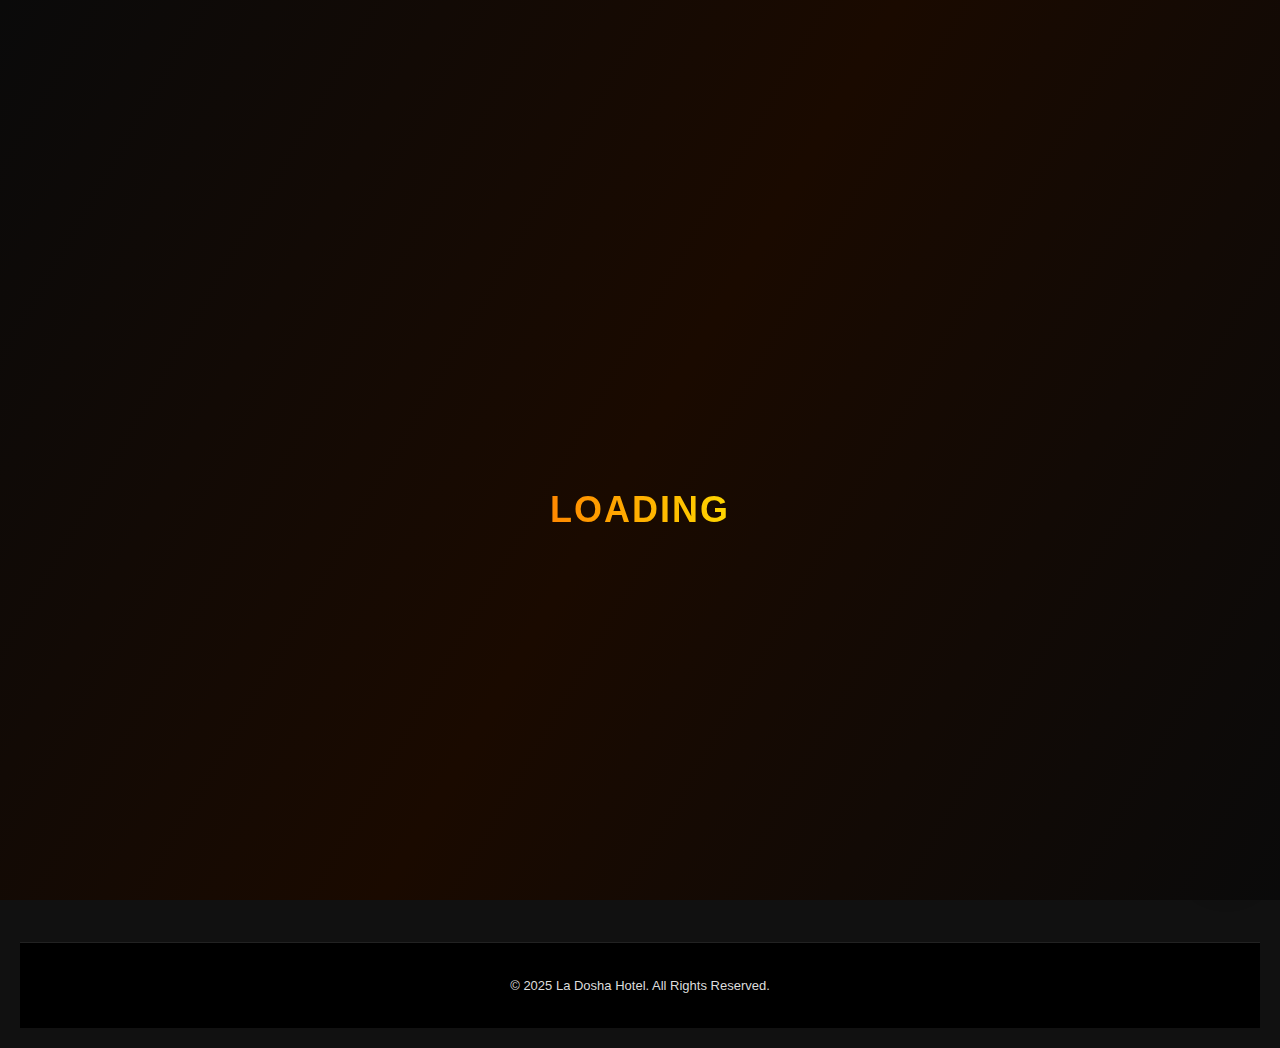
<file: explore.html>
<!doctype html>
<html lang="en">
<head>
  <meta charset="utf-8" />
  <meta name="viewport" content="width=device-width,initial-scale=1" />
  <title>Explore La Dosha Hotel</title>
  <link rel="stylesheet" href="css/style.css" />
<link rel="manifest" href="manifest.json">
<meta name="theme-color" content="#ff8800">

  <!-- Favicon -->
<link rel="icon" type="image/png" href="assets/images/ladoshalogo.png" />
<link rel="shortcut icon" href="assets/images/ladoshalogo.png" type="image/png" />

  <style>
    body { font-family: sans-serif; background: #f9f9f9; margin:0; }
    .menu-grid { display: grid; grid-template-columns: repeat(auto-fill, minmax(220px, 1fr)); gap: 20px; margin: 20px 0; }
    .menu-item.card {
      border: 1px solid #ddd; border-radius: 10px; padding: 15px; text-align: center;
      background: #fff; transition: transform 0.2s ease, box-shadow 0.2s ease; position: relative; overflow: hidden;
    }
    .menu-item.card:hover { transform: translateY(-5px) scale(1.02); box-shadow: 0 6px 15px rgba(0,0,0,0.15); }
    .menu-item img { width: 100%; height: 160px; object-fit: cover; border-radius: 8px; }
    .menu-item h4 { margin: 10px 0 6px; font-size: 18px; }
    .menu-item .price { font-weight: bold; color: #ff8800; margin-bottom: 8px; }
    .btn { padding: 8px 14px; border: none; border-radius: 6px; cursor: pointer; text-decoration: none; text-align: center; margin: 3px 0; font-size: 14px; }
    .btn.primary { background: #ff8800; color: #fff; font-weight: 600; }
    .btn.primary:hover { background: #e67600; }
    .btn.secondary { background: #f0f0f0; color: #333; }
    .btn.secondary:hover { background: #ddd; }

    .details-dropdown {
      max-height: 0; overflow: hidden; transition: max-height 0.3s ease, padding 0.3s ease; text-align: left;
      margin-top: 0; padding: 0 0; border-top: 1px solid #eee; background: #fafafa; border-radius: 6px; font-size: 14px;
    }
    .details-dropdown.open { max-height: 350px; padding: 8px; margin-top: 8px; }
    .details-dropdown label { display: block; margin-top: 6px; font-weight: 500; }
    .details-dropdown input, .details-dropdown textarea, .details-dropdown select { width: 100%; margin-top: 3px; padding: 6px; border-radius: 6px; border: 1px solid #ccc; font-size: 14px; }
    .details-dropdown .quantity-box { display: flex; gap: 6px; align-items: center; margin-top: 6px; }

    .category-bar { display:flex; gap:8px; margin:20px 0; flex-wrap:wrap; }
    .category-bar button { padding:6px 12px; border-radius:6px; border:none; cursor:pointer; background:#eee; font-weight:500; }
    .category-bar button.active { background:#ff8800; color:#fff; }

    #menu-search { width:100%; padding:10px; border-radius:6px; border:1px solid #ccc; margin-bottom:15px; }

    .toast { position: fixed; bottom: 30px; right: 20px; background: #222; color: #fff; padding: 12px 18px; border-radius: 8px; font-size: 15px; font-weight: 600; opacity: 0; transform: translateY(20px); pointer-events: none; transition: opacity 0.4s ease, transform 0.4s ease; z-index: 3000; }
    .toast.show { opacity: 1; transform: translateY(0); }
  </style>
    
</head>
<body>
  <script>
  // Load preloader.html into the page
  fetch("preloader.html")
    .then(response => response.text())
    .then(data => {
      document.body.insertAdjacentHTML("afterbegin", data);
      document.body.style.overflow = "hidden"; // prevent scroll while loading

      // ✅ Ensure preloader disappears when everything is ready
      window.addEventListener("load", () => {
        const preloader = document.getElementById("preloader");
        if (preloader) {
          preloader.classList.add("fade-out");
          setTimeout(() => preloader.remove(), 600); // remove after fade
        }
        document.body.style.overflow = "auto"; // restore scroll
      });

      // ✅ Safety timeout (in case load never fires, e.g., with cached assets)
      setTimeout(() => {
        const preloader = document.getElementById("preloader");
        if (preloader) {
          preloader.classList.add("fade-out");
          setTimeout(() => preloader.remove(), 600);
          document.body.style.overflow = "auto";
        }
      }, 5000); // force remove after 5 seconds
    });
</script>

<header class="site-header">
  <div class="container header-inner">
    <div class="logo"><a href="index.html"><img src="assets/images/ladoshalogo.png" alt="La Dosha Hotel Logo" style="height:50px; width:auto;" /></a></div>
    <button class="menu-toggle" aria-label="Toggle menu"><span></span><span></span><span></span></button>
    <nav class="main-nav" id="navMenu">
      <a href="index.html">Home</a>
      <a href="menu.html">Menu</a>
      <a href="explore.html">Explore</a>
      <a href="about.html">About</a>
      <a href="destinations.html">Destination</a>
    </nav>
  </div>
</header>

<a href="cart.html" class="cart-float">🛒 <span id="cart-count" class="cart-count">0</span></a>
<div id="toast" class="toast"></div>

<!-- ================= MAIN CONTENT ================= -->
  <main class="container" role="main">
    <h1>Best Designed Meals</h1>
    <div class="grid cols-3" id="explore-grid"></div>
  </main>

  <!-- ================= FOOTER ================= -->
<footer class="footer">
  <div class="footer-top">
    <div class="container footer-grid">
      
      <!-- About -->
      <div class="footer-col">
        <h4>La Dosha Hotel</h4>
        <p>La Dosha Hotel brings you a fine dining experience with online ordering, 
          fast delivery, and luxury hospitality. Our goal is to make every meal memorable.</p>
      </div>

      <!-- Quick Links -->
      <div class="footer-col">
        <h4>Quick Links</h4>
        <ul>
          <li><a href="menu.html">Menu</a></li>
          <li><a href="explore.html">Explore</a></li>
          <li><a href="about.html">About Us</a></li>
          <li><a href="destinations.html">Destinations</a></li>
          <li><a href="contact.html">Contact</a></li>
        </ul>
      </div>

      <!-- Customer Service -->
      <div class="footer-col">
        <h4>Customer Service</h4>
        <ul>
          <li><a href="destinations.html">Destination</a></li>
          <li><a href="cart.html">How to Order</a></li>
          <li><a href="checkout.html">Payment Options</a></li>
          <li><a href="index.html">Terms & Conditions</a></li>
          <li><a href="index.html">Privacy Policy</a></li>
        </ul>
      </div>

      <!-- Contact -->
      <div class="footer-col">
        <h4>Get in Touch</h4>
        <p><strong>Phone:</strong> +254 715 665 770</p>
        <p><strong>Email:</strong> ladoshahotel@gmail.com</p>
        <div class="social-links">
          <a href="https://www.facebook.com/ladoshahotel/"><img src="assets/icons/facebook.png" alt="Facebook"></a>
          <a href="#"><img src="assets/icons/instagram.png" alt="Instagram"></a>
          <a href="#"><img src="assets/icons/x.png" alt="X"></a>
          <a href="#"><img src="assets/icons/youtube.png" alt="YouTube"></a>
        </div>
      </div>

    </div>
  </div>
  
  <div class="footer-bottom">
    <div class="container">
      <p>&copy; 2025 La Dosha Hotel. All Rights Reserved.</p>
    </div>
  </div>
</footer>

  <!-- Scripts -->
  <script src="js/cart.js"></script>
  <script>
    const fancyMeals = [
      { id: 101, name: "mukimo", price: 100, img: "assets/images/mukimo.jpg", desc: "A visual feast with multiple sides" },
      { id: 102, name: "Sunset Chips Masala", price: 130, img: "assets/images/meal_chips_masala.jpg", desc: "Spiced just right" },
      { id: 103, name: "Signature Chips Plate", price: 100, img: "assets/images/chips.jpg", desc: "Classic comfort" },
    ];

    const grid = document.getElementById("explore-grid");

    fancyMeals.forEach(meal => {
      const card = document.createElement("div");
      card.className = "card menu-item";
      card.innerHTML = `
        <img src="${meal.img}" alt="${meal.name}" loading="lazy"/>
        <h4>${meal.name}</h4>
        <p>${meal.desc}</p>
        <div class="meta">
          <div class="price">KES ${meal.price}</div>
          <div><button class="btn primary">View</button></div>
        </div>`;
      grid.appendChild(card);

      card.querySelector("button").addEventListener("click", () => openMealDetail(meal.id));
    });

    function openMealDetail(id) {
      const meal = fancyMeals.find(x => x.id === id);
      if (!meal) return;
      document.body.style.overflow = "hidden";

      const modal = document.createElement("div");
      modal.className = "modal-bg";
      modal.setAttribute("role", "dialog");
      modal.setAttribute("aria-modal", "true");

      const box = document.createElement("div");
      box.className = "modal-box";

      box.innerHTML = `
        <img src="${meal.img}" alt="${meal.name}"/>
        <div class="modal-content">
          <h3>${meal.name}</h3>
          <p>${meal.desc}</p>
          <p class="price">KES ${meal.price}</p>

          <label for="people">How many?
            <input type="number" id="people" value="1" min="1"/>
          </label>

          <label for="loc">Location
            <input id="loc" value="Kinamba, Naivasha"/>
          </label>

          <label for="note">Special instructions
            <input id="note" placeholder="preferences"/>
          </label>

          <div>
            <button class="btn primary" id="addit">Add to cart</button>
            <button class="btn" id="close">Close</button>
          </div>
        </div>
      `;

      modal.appendChild(box);
      document.body.appendChild(modal);

      const closeModal = () => {
        modal.remove();
        document.body.style.overflow = "";
      };

      document.getElementById("close").addEventListener("click", closeModal);
      modal.addEventListener("click", e => { if (e.target === modal) closeModal(); });
      document.addEventListener("keydown", e => { if(e.key==="Escape") closeModal(); }, { once:true });

      document.getElementById("addit").addEventListener("click", () => {
        const people = Number(document.getElementById("people").value) || 1;
        const loc = document.getElementById("loc").value || "Kinamba, Naivasha";
        const note = document.getElementById("note").value || "";

        addToCart(meal.id, meal.name, meal.price, people, {
          signature: JSON.stringify({ people, loc }),
          note, people, location: loc
        });

        closeModal();
      });
    }

    const menuToggle = document.querySelector('.menu-toggle');
const navMenu = document.getElementById('navMenu');
menuToggle.addEventListener('click', () => navMenu.classList.toggle('active'));

const fullMenu = [
  {id:1,name:'Chips',price:100,img:'assets/images/chips.jpg',prep:'Fried golden chips',category:'snacks'},
  {id:2,name:'Chips Masala',price:130,img:'assets/images/chips_masala.jpg',prep:'Chips with spicy masala',category:'snacks'},
  {id:3,name:'Fried Eggs (pair)',price:60,img:'assets/images/fried_eggs.jpg',prep:'Two fried eggs',category:'breakfast'},
  {id:4,name:'Milk Tea',price:20,img:'assets/images/milk_tea.jpg',prep:'Hot milk tea',category:'drinks'},
  {id:5,name:'Chapati',price:30,img:'assets/images/chapati.jpg',prep:'Fresh chapati',category:'breakfast'},
  {id:6,name:'Mandazi',price:20,img:'assets/images/mandazi.jpg',prep:'Sweet mandazi',category:'snacks'},
  {id:7,name:'Githeri',price:50,img:'assets/images/githeri.jpg',prep:'Mixed maize and beans',category:'main'},
  {id:8,name:'Mukimo',price:100,img:'assets/images/mukimo.jpg',prep:'Traditional mashed veggies and maize',category:'main'}
];

const menuContainer = document.getElementById('menu-container');

function renderMenu(filter='all', search='') {
  menuContainer.innerHTML='';
  const filtered = fullMenu.filter(m=>{
    return (filter==='all'||m.category===filter) && m.name.toLowerCase().includes(search.toLowerCase());
  });
  filtered.forEach(m=>{
    const card = document.createElement('div');
    card.className='menu-item card';
    card.innerHTML=`
      <img src="${m.img}" alt="${m.name}" />
      <h4>${m.name}</h4>
      <div class="price">KES ${m.price}</div>
      <button class="btn primary" onclick="addToCart('meal-${m.id}','${m.name}',${m.price},1,{img:'${m.img}'})">Add to Cart</button>
      <button class="btn secondary" onclick="toggleDetails(this)">More Details</button>
      <div class="details-dropdown">
        <p><strong>Preparation:</strong> ${m.prep}</p>
        <p><strong>Category:</strong> ${m.category}</p>
        <div class="quantity-box">
          <label>Quantity:</label>
          <input type="number" value="1" min="1" />
        </div>
        <label>Customize your order:</label>
        <textarea placeholder="e.g. less spice, extra sauce"></textarea>
        <button class="btn primary" style="margin-top:6px;" onclick="addCustomToCart(${m.id}, this)">Add to Cart</button>
      </div>
    `;
    menuContainer.appendChild(card);
  });
}

function toggleDetails(btn){
  document.querySelectorAll('.details-dropdown.open').forEach(dd=>{
    if(dd!==btn.nextElementSibling) dd.classList.remove('open');
  });
  btn.nextElementSibling.classList.toggle('open');
}

function addCustomToCart(id, btn){
  const card = btn.closest('.menu-item.card');
  const meal = fullMenu.find(m=>m.id===id);
  const qty = Number(card.querySelector('.quantity-box input').value);
  addToCart('meal-'+id, meal.name, meal.price, qty, {img: meal.img});
  showToast(`${meal.name} x${qty} added to cart`);
}

function showToast(msg){
  const toast = document.getElementById('toast');
  toast.textContent = msg;
  toast.classList.add('show');
  setTimeout(()=>toast.classList.remove('show'),2500);
}

// Category filtering
document.querySelectorAll('.category-bar button').forEach(btn=>{
  btn.addEventListener('click',()=>{
    document.querySelectorAll('.category-bar button').forEach(b=>b.classList.remove('active'));
    btn.classList.add('active');
    renderMenu(btn.dataset.cat, document.getElementById('menu-search').value);
  });
});

// Search functionality
document.getElementById('menu-search').addEventListener('input', e=>{
  const activeCat = document.querySelector('.category-bar button.active').dataset.cat;
  renderMenu(activeCat, e.target.value);
});

// Initial render
renderMenu();
  </script>
  <!-- Your other scripts -->
  <script src="js/cart.js"></script>

  <!-- Service Worker registration -->
  <script>
    if ('serviceWorker' in navigator) {
      navigator.serviceWorker.register('service-worker.js')
        .then(() => console.log('Service Worker registered'));
    }
  </script>
</body>
</html>
</body>
</html>
</file>
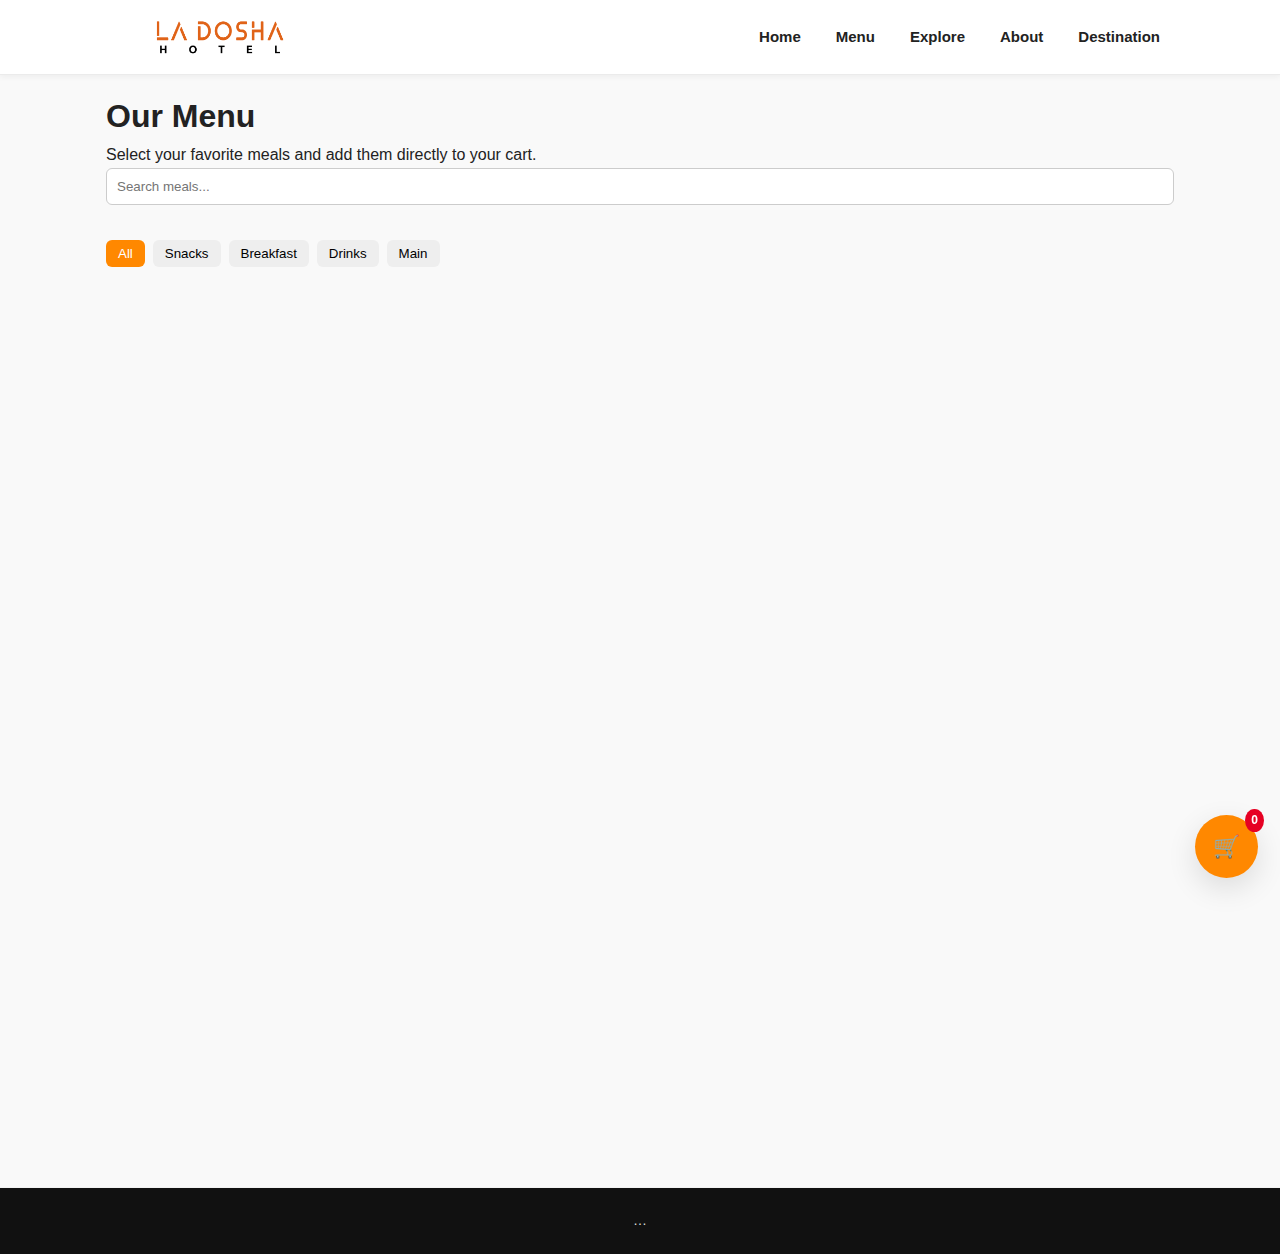
<file: menu.html>
<!doctype html>
<html lang="en">
<head>
  <meta charset="utf-8" />
  <meta name="viewport" content="width=device-width,initial-scale=1" />
  <title>Menu La Dosha Hotel</title>
  <link rel="stylesheet" href="css/style.css" />
  <link rel="manifest" href="manifest.json">
<meta name="theme-color" content="#ff8800">


  <!-- Favicon -->
  <link rel="icon" type="image/png" href="assets/images/ladoshalogo.png" />
  <link rel="shortcut icon" href="assets/images/ladoshalogo.png" type="image/png" />

  <style>
    body { font-family: sans-serif; background: #f9f9f9; margin:0; }
    .menu-grid { display: grid; grid-template-columns: repeat(auto-fill, minmax(220px, 1fr)); gap: 20px; margin: 20px 0; }
    .menu-item.card {
      border: 1px solid #ddd; border-radius: 10px; padding: 15px; text-align: center;
      background: #fff; transition: transform 0.2s ease, box-shadow 0.2s ease;
    }
    .menu-item.card:hover { transform: translateY(-5px) scale(1.02); box-shadow: 0 6px 15px rgba(0,0,0,0.15); }
    .menu-item img { width: 100%; height: 160px; object-fit: cover; border-radius: 8px; }
    .menu-item h4 { margin: 10px 0 6px; font-size: 18px; }
    .menu-item .price { font-weight: bold; color: #ff8800; margin-bottom: 8px; }
    .btn { padding: 8px 14px; border: none; border-radius: 6px; cursor: pointer; text-decoration: none; text-align: center; font-size: 14px; }
    .btn.primary { background: #ff8800; color: #fff; font-weight: 600; }
    .btn.primary:hover { background: #e67600; }

    .category-bar { display:flex; gap:8px; margin:20px 0; flex-wrap:wrap; }
    .category-bar button { padding:6px 12px; border-radius:6px; border:none; cursor:pointer; background:#eee; font-weight:500; }
    .category-bar button.active { background:#ff8800; color:#fff; }

    #menu-search { width:100%; padding:10px; border-radius:6px; border:1px solid #ccc; margin-bottom:15px; }

    .toast { position: fixed; bottom: 30px; right: 20px; background: #222; color: #fff; padding: 12px 18px; border-radius: 8px; font-size: 15px; font-weight: 600; opacity: 0; transform: translateY(20px); pointer-events: none; transition: opacity 0.4s ease, transform 0.4s ease; z-index: 3000; }
    .toast.show { opacity: 1; transform: translateY(0); }
  </style>
</head>
<body>
<script>
// Load preloader
fetch("preloader.html")
  .then(r => r.text())
  .then(data => {
    document.body.insertAdjacentHTML("afterbegin", data);
    document.body.style.overflow = "hidden";
    window.addEventListener("load", () => {
      const pre = document.getElementById("preloader");
      if(pre){ pre.classList.add("fade-out"); setTimeout(()=>pre.remove(),600);}
      document.body.style.overflow="auto";
    });
    setTimeout(()=>{
      const pre=document.getElementById("preloader");
      if(pre){ pre.classList.add("fade-out"); setTimeout(()=>pre.remove(),600);}
      document.body.style.overflow="auto";
    },5000);
  });
</script>

<header class="site-header">
  <div class="container header-inner">
    <div class="logo"><a href="index.html"><img src="assets/images/ladoshalogo.png" alt="La Dosha Hotel Logo" style="height:50px; width:auto;" /></a></div>
    <button class="menu-toggle" aria-label="Toggle menu"><span></span><span></span><span></span></button>
    <nav class="main-nav" id="navMenu">
      <a href="index.html">Home</a>
      <a href="menu.html" class="active">Menu</a>
      <a href="explore.html">Explore</a>
      <a href="about.html">About</a>
      <a href="destinations.html">Destination</a>
    </nav>
  </div>
</header>

<a href="cart.html" class="cart-float">🛒 <span id="cart-count" class="cart-count">0</span></a>
<div id="toast" class="toast"></div>

<main class="container">
  <h1>Our Menu</h1>
  <p>Select your favorite meals and add them directly to your cart.</p>

  <input type="text" id="menu-search" placeholder="Search meals..." />

  <div class="category-bar">
    <button class="active" data-cat="all">All</button>
    <button data-cat="snacks">Snacks</button>
    <button data-cat="breakfast">Breakfast</button>
    <button data-cat="drinks">Drinks</button>
    <button data-cat="main">Main</button>
  </div>

  <div class="menu-grid" id="menu-container"></div>
</main>

<footer class="footer">…</footer>

<script src="js/cart.js"></script>
<script>
const menuToggle = document.querySelector('.menu-toggle');
const navMenu = document.getElementById('navMenu');
menuToggle.addEventListener('click', () => navMenu.classList.toggle('active'));

const fullMenu = [
  {id:1,name:'Chips',price:100,img:'assets/images/chips.jpg',prep:'Fried golden chips',category:'snacks'},
  {id:2,name:'Chips Masala',price:130,img:'assets/images/chips_masala.jpg',prep:'Chips with spicy masala',category:'snacks'},
  {id:3,name:'Fried Eggs (pair)',price:60,img:'assets/images/fried_eggs.jpg',prep:'Two fried eggs',category:'breakfast'},
  {id:4,name:'Milk Tea',price:20,img:'assets/images/milk_tea.jpg',prep:'Hot milk tea',category:'drinks'},
  {id:5,name:'Chapati',price:30,img:'assets/images/chapati.jpg',prep:'Fresh chapati',category:'breakfast'},
  {id:6,name:'Mandazi',price:20,img:'assets/images/mandazi.jpg',prep:'Sweet mandazi',category:'snacks'},
  {id:7,name:'Githeri',price:50,img:'assets/images/githeri.jpg',prep:'Mixed maize and beans',category:'main'},
  {id:8,name:'Mukimo',price:100,img:'assets/images/mukimo.jpg',prep:'Traditional mashed veggies and maize',category:'main'}
];

const menuContainer = document.getElementById('menu-container');

function renderMenu(filter='all', search=''){
  menuContainer.innerHTML = '';
  const filtered = fullMenu.filter(m =>
    (filter === 'all' || m.category === filter) && m.name.toLowerCase().includes(search.toLowerCase())
  );

  filtered.forEach(m => {
    const card = document.createElement('div');
    card.className = 'menu-item card';
    card.innerHTML = `
      <img src="${m.img}" alt="${m.name}" />
      <h4>${m.name}</h4>
      <div class="price">KES ${m.price}</div>
      <div style="margin-top:6px">
        <input type="text" placeholder="Special instructions..." 
               onchange="this.closest('.menu-item.card').dataset.note=this.value"
               style="width:100%;padding:6px;border:1px solid #ccc;border-radius:6px;font-size:13px"/>
      </div>
      <button class="btn primary" onclick="
        addToCart(
          'meal-${m.id}',
          '${m.name}',
          ${m.price},
          1,
          {
            img:'${m.img}',
            note:this.closest('.menu-item.card').dataset.note || ''
          }
        )
      ">Add to Cart</button>
    `;
    menuContainer.appendChild(card);
  });
}

// Category filtering
document.querySelectorAll('.category-bar button').forEach(btn => {
  btn.addEventListener('click', () => {
    document.querySelectorAll('.category-bar button').forEach(b => b.classList.remove('active'));
    btn.classList.add('active');
    renderMenu(btn.dataset.cat, document.getElementById('menu-search').value);
  });
});

// Search functionality
document.getElementById('menu-search').addEventListener('input', e => {
  const activeCat = document.querySelector('.category-bar button.active').dataset.cat;
  renderMenu(activeCat, e.target.value);
});

// Initial render
renderMenu();
</script>

  <!-- Your other scripts -->
  <script src="js/cart.js"></script>

  <!-- Service Worker registration -->
  <script>
    if ('serviceWorker' in navigator) {
      navigator.serviceWorker.register('service-worker.js')
        .then(() => console.log('Service Worker registered'));
    }
  </script>
</body>
</html>

</body>
</html>
</file>
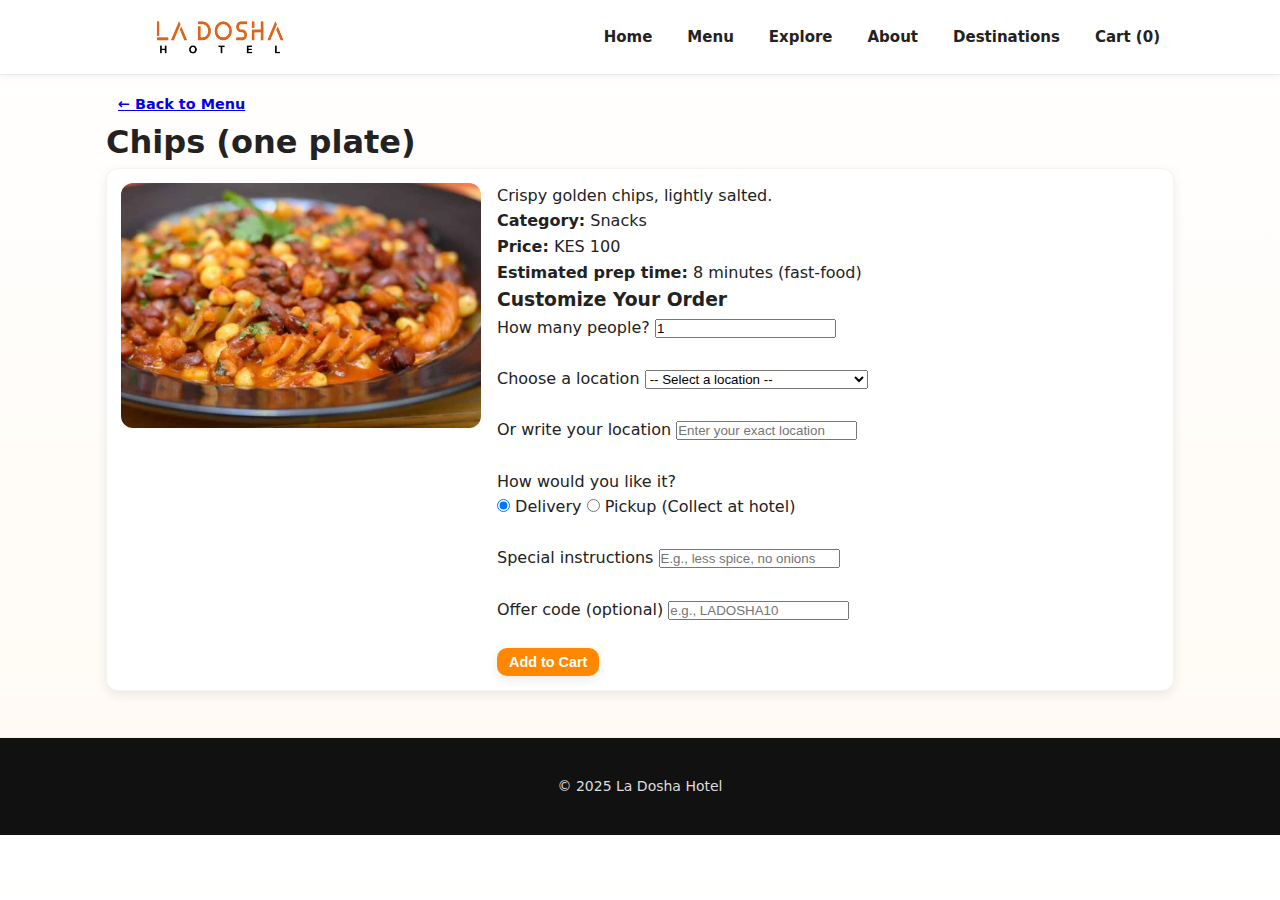
<file: meals/meal-1.html>
<!doctype html>
<html lang="en">
<head>
  <!-- ===================== META ===================== -->
  <meta charset="utf-8"/>
  <meta name="viewport" content="width=device-width, initial-scale=1"/>
  <title>Chips (one plate) — La Dosha Hotel</title>

  <!-- ===================== STYLES ===================== -->
  <link rel="stylesheet" href="../css/style.css"/>
</head>
<body>

  <!-- ===================== HEADER ===================== -->
  <header class="site-header">
    <div class="container header-inner">
      <!-- Logo -->
      <div class="logo">
        <a href="../index.html">
          <img src="../assets/images/ladoshalogo.png"
               alt="La Dosha Hotel Logo"
               style="height:50px; width:auto; vertical-align:middle;" />
        </a>
      </div>

      <!-- Navigation -->
      <nav class="main-nav">
        <a href="../index.html">Home</a>
        <a href="../menu.html">Menu</a>
        <a href="../explore.html">Explore</a>
        <a href="../about.html">About</a>
        <a href="../destinations.html">Destinations</a>
        <a href="../cart.html">Cart (<span id="cart-count">0</span>)</a>
      </nav>
    </div>
  </header>

  <!-- ===================== MAIN CONTENT ===================== -->
  <main class="container">
    <a href="../menu.html" class="btn">← Back to Menu</a>
    <h1>Chips (one plate)</h1>

    <div class="card" style="display:flex;gap:16px;align-items:flex-start;flex-wrap:wrap">
      <!-- Fixed image path -->
      <img 
        src="../assets/images/meal_chips.jpg" 
        alt="Chips (one plate)" 
        style="width:360px;max-width:100%;border-radius:12px"
      />

      <div style="flex:1">
        <p class="meal-detail">Crispy golden chips, lightly salted.</p>
        <p><strong>Category:</strong> Snacks</p>
        <p><strong>Price:</strong> KES 100</p>
        <p><strong>Estimated prep time:</strong> 8 minutes (fast-food)</p>

        <h3>Customize Your Order</h3>
        <form id="order-form">
          <!-- Quantity -->
          <label>How many people? 
            <input type="number" id="people" min="1" value="1"/>
          </label><br/><br/>

          <!-- Location (select or custom) -->
          <label>
            Choose a location
            <select id="location-select">
              <option value="">-- Select a location --</option>
              <option>Kinamba Shopping Centre</option>
              <option>Dea's Gardens</option>
              <option>Finlays Horticulture Kenya Ltd</option>
              <option>Loldia Ltd</option>
              <option>DCK Centre</option>
              <option>Moi South Lake Road Businesses</option>
              <option>Naivasha Town Centre</option>
              <option>Enashipai Resort & Spa</option>
              <option>Delamere Estates</option>
              <option>Matteo's Italian Restaurant & Bar</option>
              <option>Benart Gallery</option>
              <option>Panda Sacco Ltd</option>
            </select>
          </label><br/><br/>

          <label>
            Or write your location
            <input type="text" id="custom-location" placeholder="Enter your exact location"/>
          </label><br/><br/>

          <!-- Delivery or Pickup -->
          <label>
            How would you like it? <br/>
            <input type="radio" name="delivery-type" value="Delivery" checked/> Delivery
            <input type="radio" name="delivery-type" value="Pickup"/> Pickup (Collect at hotel)
          </label><br/><br/>

          <!-- Special instructions -->
          <label>
            Special instructions 
            <input type="text" id="note" placeholder="E.g., less spice, no onions"/>
          </label><br/><br/>

          <!-- Offer code -->
          <label>
            Offer code (optional) 
            <input type="text" id="offer" placeholder="e.g., LADOSHA10"/>
          </label><br/><br/>

          <!-- Add to cart button -->
          <button type="button" class="btn primary" id="add-cart">Add to Cart</button>
        </form>
      </div>
    </div>
  </main>

  <!-- ===================== FOOTER ===================== -->
  <footer class="footer"><div class="container">&copy; 2025 La Dosha Hotel</div></footer>

  <!-- ===================== SCRIPTS ===================== -->
  <script src="../js/cart.js"></script>
  <script>
    document.getElementById('add-cart').addEventListener('click', function(e) {
      e.preventDefault();

      const people = Number(document.getElementById('people').value) || 1;
      const presetLocation = document.getElementById('location-select').value;
      const customLocation = document.getElementById('custom-location').value.trim();
      const location = customLocation || presetLocation || "Not specified";

      const note = document.getElementById('note').value || '';
      const offer = document.getElementById('offer').value || '';
      const deliveryType = document.querySelector('input[name="delivery-type"]:checked')?.value || 'Delivery';

      const meal = {
        id: 1,
        name: 'Chips (one plate)',
        price: 100,
        qty: people,
        note: note,
        location: location,
        deliveryType: deliveryType,
        offer: offer,
        img: '../assets/images/meal_chips.jpg'
      };

      // Save to cart
      if (typeof addToCart === 'function') {
        addToCart(meal.id, meal.name, meal.price, meal.qty, meal);
      } else {
        const key = 'ladosha_cart_v2';
        const cart = JSON.parse(localStorage.getItem(key) || '[]');
        cart.push(meal);
        localStorage.setItem(key, JSON.stringify(cart));
      }

      alert('Meal added to cart with your preferences');
    });
  </script>
</body>
</html>
</file>
<file: css/style.css>
/* =======================================================
   La Dosha Hotel — Global Styles (Final Polished)
   ======================================================= */

/* ---------- Root Variables ---------- */
:root {
  --brand: #ff8800;
  --dark: #222;
  --muted: #666;
  --light: #fafafa;
  --radius: 12px;
  --shadow-sm: 0 4px 12px rgba(0, 0, 0, 0.08);
  --shadow-md: 0 10px 30px rgba(0, 0, 0, 0.12);
  --shadow-lg: 0 26px 60px rgba(0, 0, 0, 0.18);
  --transition: all 0.28s ease;
}

* { box-sizing: border-box; margin: 0; padding: 0; }
html, body {
  font-family: "Inter", system-ui, Segoe UI, Roboto, Arial, sans-serif;
  background: linear-gradient(180deg, #fff, #fffaf3);
  color: var(--dark);
  line-height: 1.6;
  overflow-x: hidden;
}

/* Utility */
.text-center { text-align: center; }
.hidden { display: none !important; }
.mt-2 { margin-top: 8px; }
.mt-3 { margin-top: 16px; }

/* =======================================================
   Layout
======================================================= */
.container {
  max-width: 1100px;
  margin: 0 auto;
  padding: 16px;
  width: 100%;
}

/* =======================================================
   Header & Navigation
======================================================= */
.site-header {
  position: sticky;
  top: 0;
  background: #fff;
  border-bottom: 1px solid rgba(0, 0, 0, 0.08);
  z-index: 150;
  box-shadow: 0 2px 6px rgba(0,0,0,0.05);
}

.header-inner {
  display: flex;
  align-items: center;
  justify-content: space-between;
  padding: 12px 20px;
}

.logo img { max-height: 50px; width: auto; display: block; }

.main-nav {
  display: flex;
  align-items: center;
  gap: 20px;
}

.main-nav a {
  text-decoration: none;
  color: var(--dark);
  font-weight: 600;
  font-size: 15px;
  padding: 6px 10px;
  border-radius: 6px;
  transition: var(--transition);
}
.main-nav a:hover {
  color: var(--brand);
  background: rgba(255,136,0,0.08);
}

/* Hamburger Button */
.menu-toggle {
  display: none;
  flex-direction: column;
  justify-content: space-between;
  width: 28px;
  height: 22px;
  border: none;
  background: none;
  cursor: pointer;
}
.menu-toggle span {
  display: block;
  height: 3px;
  width: 100%;
  background: var(--dark);
  border-radius: 2px;
  transition: 0.3s ease;
}
.menu-toggle.active span:nth-child(1) {
  transform: rotate(45deg) translate(5px, 5px);
}
.menu-toggle.active span:nth-child(2) {
  opacity: 0;
}
.menu-toggle.active span:nth-child(3) {
  transform: rotate(-45deg) translate(6px, -6px);
}

/* Mobile Nav */
@media (max-width: 768px) {
  .main-nav {
    position: absolute;
    top: 60px;
    right: 0;
    background: #fff;
    width: 80%;
    max-width: 280px;
    flex-direction: column;
    display: none;
    padding: 12px 0;
    border-radius: 0 0 8px 8px;
    box-shadow: var(--shadow-md);
    z-index: 200;
  }
  .main-nav.show { display: flex; }
  .main-nav a {
    width: 100%;
    padding: 12px 16px;
    border-bottom: 1px solid #eee;
  }
  .menu-toggle { display: flex; }
}

/* Desktop Menu */
.main-nav {
  display: flex;
  gap: 15px;
}

/* Hamburger spans styling */
.menu-toggle {
  display: none;
  flex-direction: column;
  gap: 4px;
  border: none;
  background: none;
  cursor: pointer;
}
.menu-toggle span {
  display: block;
  width: 25px;
  height: 3px;
  background: #000;
  border-radius: 2px;
}

/* Mobile Styles */
@media (max-width: 768px) {
  .menu-toggle {
    display: flex;
  }

  .main-nav {
    display: none;
    flex-direction: column;
    background: #fff;
    position: absolute;
    top: 60px; /* adjust based on header height */
    right: 20px;
    padding: 15px;
    border-radius: 8px;
    box-shadow: 0 4px 12px rgba(0,0,0,0.1);
  }

  .main-nav.active {
    display: flex;
  }

  .main-nav a {
    padding: 8px 0;
  }
}


/* =======================================================
   Floating Cart (Jumia-style)
======================================================= */
.cart-float {
  position: fixed;
  bottom: 22px;
  right: 22px;
  background: var(--brand);
  color: #fff;
  font-size: 22px;
  padding: 14px 18px;
  border-radius: 50%;
  text-decoration: none;
  box-shadow: var(--shadow-md);
  z-index: 300;
}
.cart-float:hover { background: #e67600; }
.cart-count {
  position: absolute;
  top: -6px;
  right: -6px;
  background: #e60023;
  color: #fff;
  font-size: 12px;
  font-weight: 700;
  padding: 2px 6px;
  border-radius: 50%;
}


/* =======================================================
   PRELOADER
======================================================= */

/* ===== Preloader ===== */
#preloader {
  position: fixed;
  top: 0;
  left: 0;
  width: 100%;
  height: 100%;
  background: #fff;
  display: flex;
  justify-content: center;
  align-items: center;
  z-index: 9999;
  transition: opacity 0.6s ease, visibility 0.6s ease;
}

#preloader img {
  width: 120px;
  height: auto;
  animation: pulse 1.5s infinite ease-in-out;
  border-radius: 12px;
}

@keyframes pulse {
  0% { transform: scale(0.95); opacity: 0.9; }
  50% { transform: scale(1.05); opacity: 1; }
  100% { transform: scale(0.95); opacity: 0.9; }
}

#preloader.hidden {
  opacity: 0;
  visibility: hidden;
}

/* Preloader overlay */
  #preloader {
    position: fixed;
    top: 0;
    left: 0;
    width: 100%;
    height: 100%;
    background: #ffffff; /* background color while loading */
    display: flex;
    justify-content: center;
    align-items: center;
    z-index: 9999;
  }

  /* Preloader content wrapper */
  .preloader-content {
    text-align: center;
  }

  /* Spinner animation */
  .spinner {
    width: 50px;
    height: 50px;
    border: 5px solid #ddd;
    border-top-color: #ff5722; /* orange accent */
    border-radius: 50%;
    animation: spin 1s linear infinite;
    margin: 0 auto 15px;
  }

  @keyframes spin {
    to { transform: rotate(360deg); }
  }

  /* Text under the spinner */
  #preloader p {
    font-family: "Poppins", sans-serif;
    font-size: 16px;
    color: #444;
  }


/* =======================================================
   Buttons
======================================================= */
.btn {
  padding: 10px 16px;
  border-radius: var(--radius);
  border: 0;
  cursor: pointer;
  font-weight: 700;
  transition: var(--transition);
}
.btn.primary {
  background: var(--brand);
  color: #fff;
  box-shadow: var(--shadow-sm);
}
.btn.primary:hover {
  background: #e67600;
  transform: translateY(-2px);
  box-shadow: var(--shadow-md);
}



/* =======================================================
   Hero Section
======================================================= */
/* Hero Section */
.hero {
  display: flex;
  flex-wrap: wrap;
  align-items: center;
  justify-content: space-between;
  padding: 60px 20px;
  background: linear-gradient(135deg, #fff8f0 0%, #ffe0c0 100%);
  border-radius: 20px;
  gap: 40px;
  position: relative;
  overflow: hidden;
}
.hero-left {
  flex: 1 1 400px;
}
.hero-right {
  flex: 1 1 400px;
  text-align: center;
}
.hero-right img {
  max-width: 100%;
  border-radius: 20px;
  box-shadow: 0 15px 40px rgba(0,0,0,0.15);
  transition: transform 0.3s;
}
.hero-right img:hover {
  transform: scale(1.05);
}
.animated-bullet {
  font-size: 14px;
  color: #ff8800;
  font-weight: 600;
  text-transform: uppercase;
  letter-spacing: 1px;
  margin-bottom: 10px;
}
.hype {
  font-size: 48px;
  font-weight: 800;
  margin: 10px 0;
  color: #333;
}
.hero-subtitle {
  font-size: 16px;
  color: #555;
  margin-bottom: 20px;
}
.hero-buttons {
  display: flex;
  gap: 15px;
  margin-bottom: 20px;
}
.btn {
  padding: 12px 25px;
  border-radius: 10px;
  font-size: 16px;
  cursor: pointer;
  border: none;
  transition: transform 0.2s, background 0.3s;
}
.btn.primary {
  background: #ff8800;
  color: #fff;
  font-weight: 600;
}
.btn.primary:hover {
  background: #e67600;
  transform: translateY(-2px);
}
.btn.secondary {
  background: #fff;
  color: #ff8800;
  border: 2px solid #ff8800;
  font-weight: 600;
}
.btn.secondary:hover {
  background: #ff8800;
  color: #fff;
  transform: translateY(-2px);
}

/* ============================= */
    /* Grid Layout */
    /* ============================= */
    .grid {
      display: grid;
      gap: 20px;
      margin-top: 20px;
    }
    .cols-3 { grid-template-columns: repeat(3, 1fr); }
    @media (max-width: 1024px) { .cols-3 { grid-template-columns: repeat(2, 1fr); } }
    @media (max-width: 640px)  { .cols-3 { grid-template-columns: 1fr; } }

    /* ============================= */
    /* Card Styles */
    /* ============================= */
    .card.menu-item {
      background: #fff;
      border-radius: 12px;
      padding: 12px;
      box-shadow: 0 4px 15px rgba(0,0,0,0.1);
      transition: transform 0.3s ease, box-shadow 0.3s ease;
      cursor: pointer;
      display: flex;
      flex-direction: column;
      align-items: center;
      text-align: center;
      opacity: 0;
      transform: translateY(20px);
      animation: fadeUp 0.5s forwards;
    }

    .card.menu-item:nth-child(1) { animation-delay: 0.1s; }
    .card.menu-item:nth-child(2) { animation-delay: 0.2s; }
    .card.menu-item:nth-child(3) { animation-delay: 0.3s; }

    .card.menu-item:hover {
      transform: translateY(-5px) scale(1.02);
      box-shadow: 0 8px 25px rgba(0,0,0,0.2);
    }

    .card.menu-item img {
      width: 100%;
      height: 220px;
      object-fit: cover;
      border-radius: 12px;
      margin-bottom: 12px;
    }

    .card.menu-item h4 {
      margin: 8px 0 4px;
      font-size: 1.2rem;
      font-weight: 600;
      color: #333;
    }

    .card.menu-item p {
      color: #666;
      font-size: 0.95rem;
      margin-bottom: 12px;
    }

    .card.menu-item .meta {
      display: flex;
      justify-content: space-between;
      width: 100%;
      align-items: center;
    }

    .card.menu-item .price { font-weight: 600; color: #ff8800; }

    /* Button */
    .btn { padding: 6px 12px; font-size: 0.9rem; cursor: pointer; }

    /* ============================= */
    /* Modal Styles */
    /* ============================= */
    .modal-bg {
      position: fixed;
      inset: 0;
      background: rgba(0,0,0,0.6);
      display: flex;
      align-items: center;
      justify-content: center;
      z-index: 9999;
      animation: fadeIn 0.3s ease;
    }

    .modal-box {
      width: min(820px, 95%);
      background: #fff;
      border-radius: 12px;
      padding: 18px;
      display: flex;
      gap: 12px;
      max-height: 90vh;
      overflow-y: auto;
      box-shadow: 0 8px 20px rgba(0,0,0,0.3);
      animation: slideUp 0.3s ease;
    }

    .modal-box img {
      width: 320px;
      height: 220px;
      object-fit: cover;
      border-radius: 12px;
    }

    .modal-content h3 { margin-top: 0; }
    .modal-content input { padding: 6px 8px; margin-top: 4px; border: 1px solid #ccc; border-radius: 4px; width: 100%; }
    .modal-content label { display: block; margin-top: 8px; font-weight: 500; }
    .modal-content .btn { margin-right: 8px; margin-top: 12px; }

    @keyframes fadeUp { to { opacity: 1; transform: translateY(0); } }
    @keyframes fadeIn { from { opacity: 0; } to { opacity: 1; } }
    @keyframes slideUp { from { transform: translateY(20px); opacity:0; } to { transform: translateY(0); opacity:1; } }
  
/* Meal of the Day */
.meal-of-day-wrapper {
  margin-bottom: 20px;
}
.badge {
  display: inline-block;
  background: #fff3e0;
  color: #ff8800;
  padding: 8px 18px;
  border-radius: 50px;
  font-weight: 600;
  cursor: pointer;
  transition: transform 0.2s, box-shadow 0.3s;
}
.badge:hover {
  transform: translateY(-3px);
  box-shadow: 0 8px 20px rgba(0,0,0,0.15);
}
.animated-sub {
  display: block;
  margin-top: 5px;
  font-size: 14px;
  color: #555;
  animation: floatText 2s infinite alternate;
}
@keyframes floatText {
  0% { transform: translateY(0); }
  100% { transform: translateY(-5px); }
}

/* Contact */
.hero-contact {
  font-size: 14px;
  color: #666;
  margin-top: 10px;
}
.hero-contact a {
  color: #ff8800;
  text-decoration: none;
}
.hero-contact a:hover {
  text-decoration: underline;
}

/* Responsive */
@media (max-width: 900px) {
  .hero { flex-direction: column; text-align: center; padding: 40px 20px; }
  .hero-right { margin-top: 20px; }
}

/* =======================================================
   Meal of the Day (🔥 Highlight)
======================================================= */
.meal-of-day {
  margin: 40px auto;
  padding: 30px;
  background: linear-gradient(145deg, #fffaf3, #fff);
  border-radius: 16px;
  box-shadow: var(--shadow-lg);
  display: flex;
  flex-wrap: wrap;
  gap: 20px;
  align-items: center;
}
.meal-of-day .text { flex: 1; min-width: 280px; }
.meal-of-day h2 {
  font-size: 28px;
  font-weight: 900;
  color: var(--brand);
  margin-bottom: 10px;
}
.meal-of-day p {
  color: var(--muted);
  margin-bottom: 16px;
}
.meal-of-day .btn.primary {
  font-size: 16px;
  padding: 12px 20px;
}
.meal-of-day .image { flex: 1; text-align: center; }
.meal-of-day .image img {
  max-width: 340px;
  width: 100%;
  border-radius: 12px;
  box-shadow: var(--shadow-md);
  transition: var(--transition);
}
.meal-of-day .image img:hover {
  transform: scale(1.05) rotate(-1deg);
  box-shadow: var(--shadow-lg);
}

/* =======================================================
   Cards, Menu & Gallery
======================================================= */
.cards { display: flex; flex-wrap: wrap; gap: 16px; margin-top: 12px; }
.card {
  background: #fff;
  border-radius: var(--radius);
  padding: 14px;
  border: 1px solid #f3f3f3;
  box-shadow: var(--shadow-sm);
  transition: var(--transition);
  flex: 1 1 280px;
}
.card:hover { transform: translateY(-6px); box-shadow: var(--shadow-md); }

.menu-grid { display: grid; grid-template-columns: repeat(3,1fr); gap: 16px; }
.menu-item img { width: 100%; border-radius: 10px; }

.gallery {
  display: grid;
  grid-template-columns: repeat(auto-fill, minmax(140px,1fr));
  gap: 10px;
  margin-top: 12px;
}
.gallery img {
  width: 100%; height: 140px; object-fit: cover;
  border-radius: 10px; cursor: pointer;
  transition: var(--transition);
}
.gallery img:hover { transform: scale(1.06); box-shadow: var(--shadow-md); }

/* =======================================================
   Footer
======================================================= */
.footer {
  padding: 20px;
  text-align: center;
  color: var(--muted);
  border-top: 1px solid #f3f3f3;
  margin-top: 30px;
  font-size: 14px;
}

/* =======================================================
   Responsive
======================================================= */
@media (max-width: 1000px) {
  .hero { grid-template-columns: 1fr; text-align: center; }
  .menu-grid { grid-template-columns: repeat(2,1fr); }
}
@media (max-width: 600px) {
  .container { padding: 12px; }
  .meal-of-day { flex-direction: column; text-align: center; }
  .menu-grid, .gallery { grid-template-columns: 1fr; }
}
@media (max-width: 768px) {
  .checkout-bar {
    position: fixed;
    bottom: 0; left: 0; right: 0;
    background: #fff;
    border-top: 2px solid #eee;
    padding: 12px 16px;
    display: flex;
    justify-content: space-between;
    align-items: center;
    z-index: 250;
  }
  .checkout-bar strong { font-size: 16px; color: #333; }
  .checkout-bar .btn { padding: 10px 16px; font-size: 14px; }
}

.footer {
  background: #111;
  color: #ddd;
  font-size: 14px;
  line-height: 1.8;
}
.footer a {
  color: #ddd;
  text-decoration: none;
}
.footer a:hover {
  color: #ff8800;
}
.footer-top {
  padding: 40px 20px;
}
.footer-grid {
  display: grid;
  grid-template-columns: repeat(auto-fit, minmax(220px, 1fr));
  gap: 30px;
}
.footer-col h4 {
  color: #fff;
  margin-bottom: 15px;
  font-size: 16px;
  font-weight: 600;
}
.footer-col ul {
  list-style: none;
  padding: 0;
  margin: 0;
}
.footer-col ul li {
  margin-bottom: 10px;
}
.footer-col p {
  margin-bottom: 10px;
}
.social-links a {
  display: inline-block;
  margin-right: 10px;
}
.social-links img {
  width: 20px;
  height: 20px;
  filter: brightness(0) invert(1);
  transition: transform 0.2s;
}
.social-links a:hover img {
  transform: scale(1.1);
  filter: invert(60%) sepia(80%) saturate(500%) hue-rotate(10deg) brightness(95%) contrast(90%);
}
.footer-bottom {
  background: #000;
  padding: 15px 20px;
  text-align: center;
  font-size: 13px;
  border-top: 1px solid #222;
}
</file>
